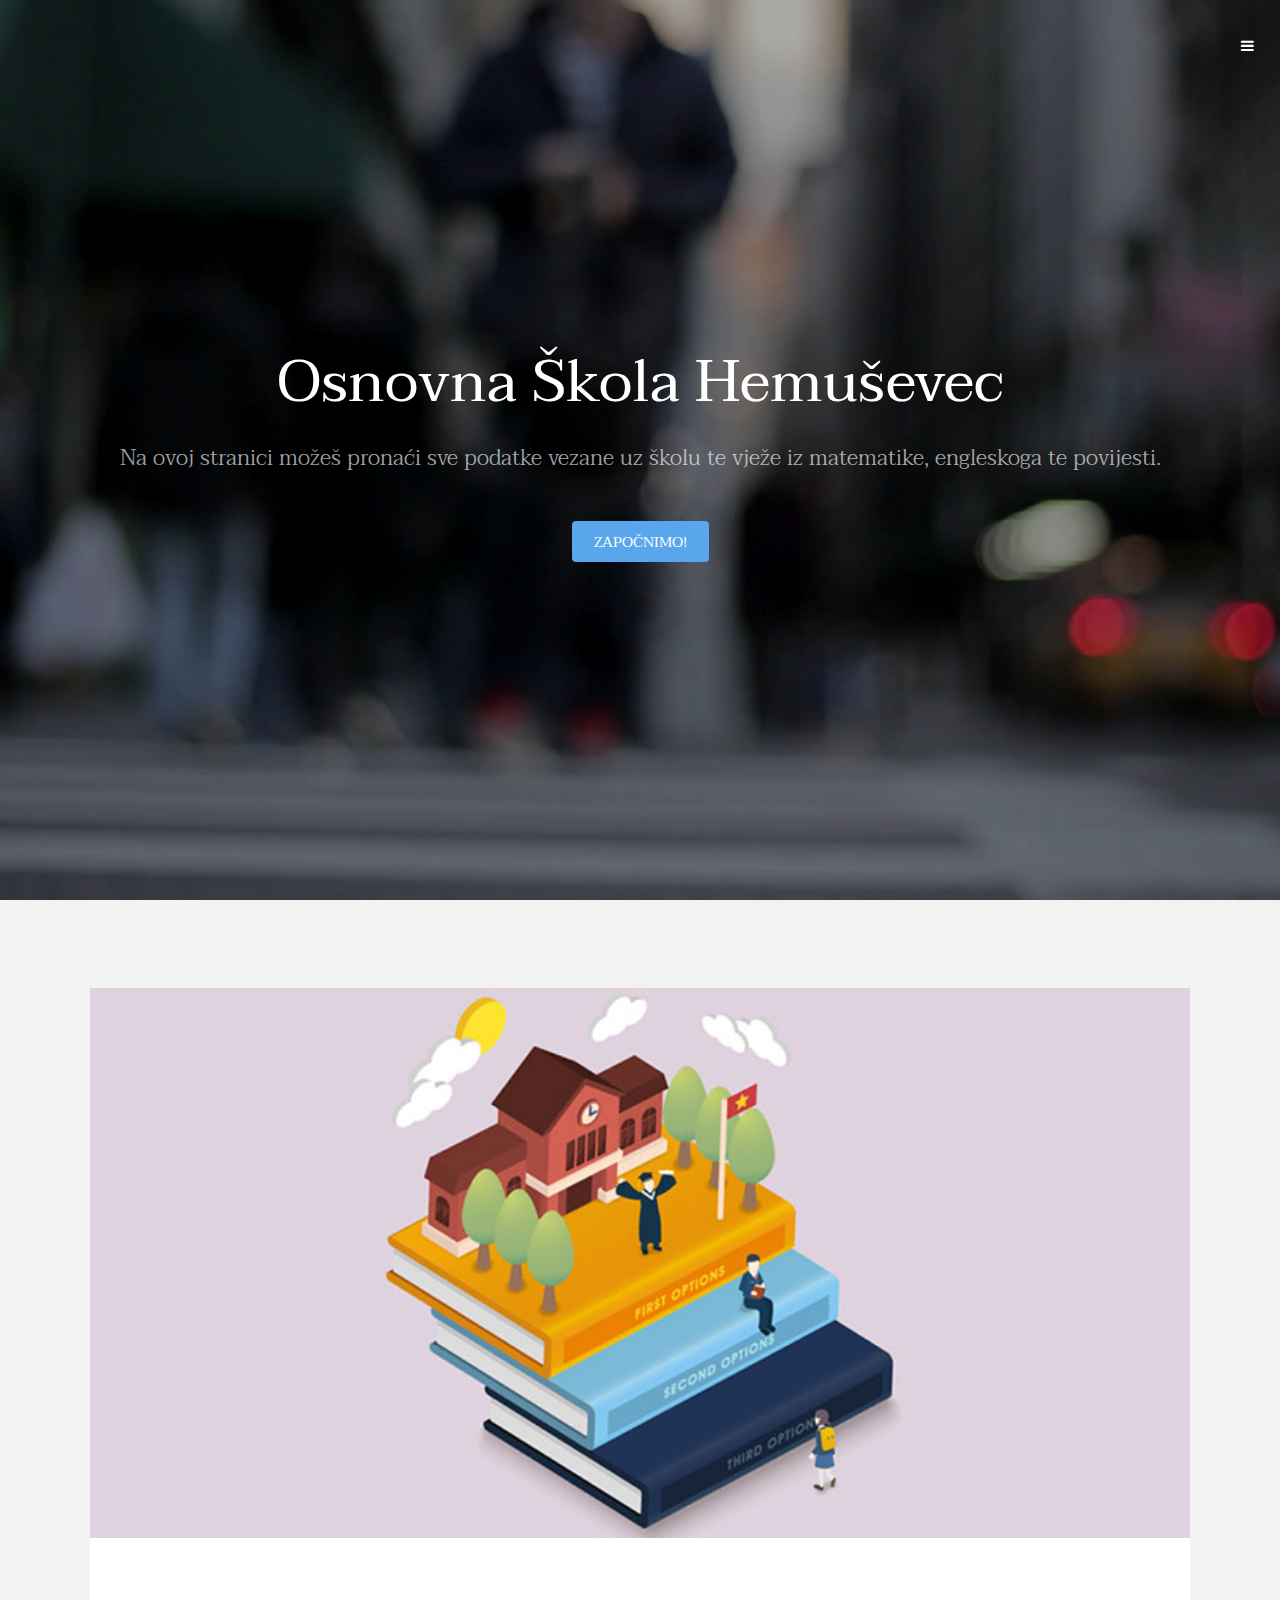
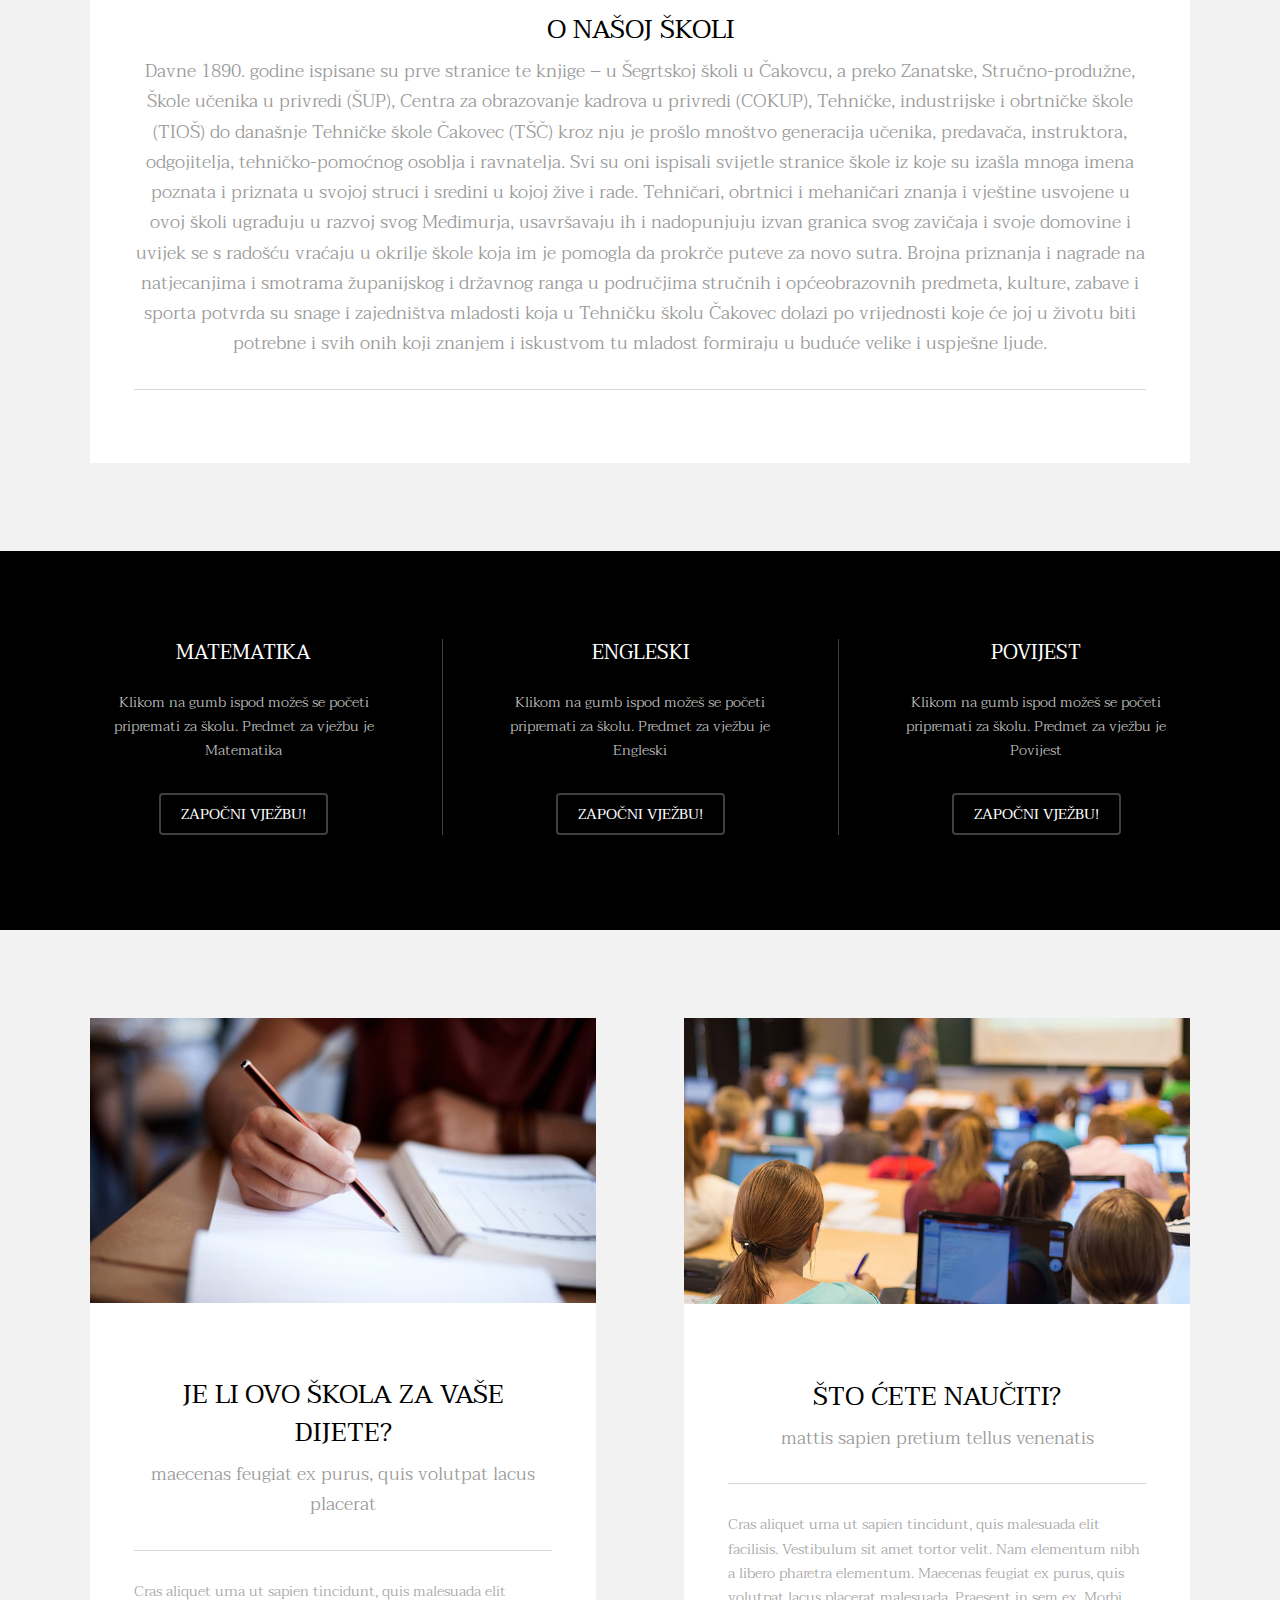
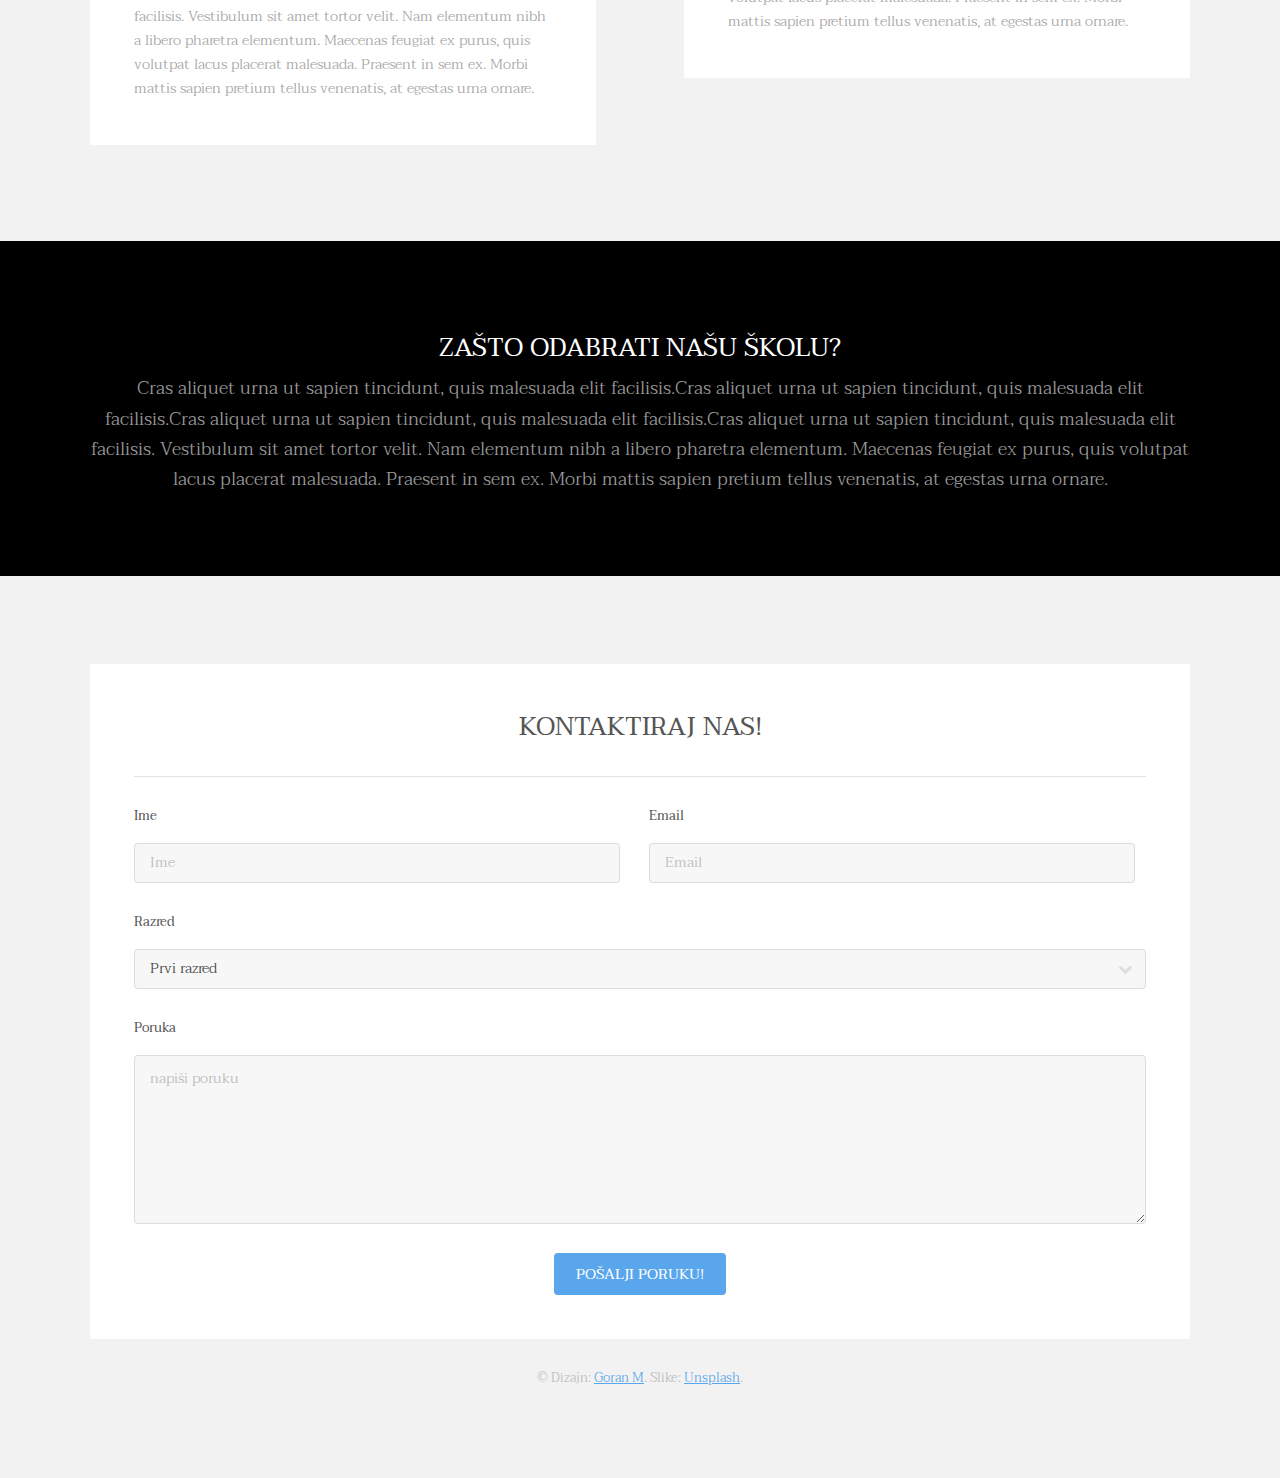
<file: za skolu/index.html>
<!DOCTYPE HTML>
<html>
	<head>
		<title>Osnovna Škola Hemuševec</title>
		<meta charset="utf-8" />
		<meta name="viewport" content="width=device-width, initial-scale=1" />
		<link rel="stylesheet" href="assets/css/main.css" />
	</head>
	<body>

		<!-- Header -->
			<header id="header" class="alt">
				<div class="logo"><a href="index.html"> <span></span></a></div>
				<a href="#menu" class="toggle"><span>Menu</span></a>
			</header>

		<!-- Nav -->
			<nav id="menu">
				<ul class="links">
					<li><a href="index.html">Početna</a></li>
					<li><a href="matematika.html">Matematika</a></li>
					<li><a href="engleski.html">Engleski</a></li>
					<li><a href="povijest.html">Povijest</a></li>
				</ul>
			</nav>


			<section id="banner" data-video="images/banner">
				<div class="inner">
					<h1>Osnovna Škola Hemuševec</h1>
					<p>Na ovoj stranici možeš pronaći sve podatke vezane uz školu te vježe iz matematike, engleskoga te povijesti.<br /></p>
					<a href="#one" class="button special scrolly">Započnimo!</a>
				</div>
			</section>

		<!-- One -->
			<section id="one" class="wrapper style2">
				<div class="inner">
					<div>
						<div class="box">
							<div class="image fit">
								<img src="images/school.jpg" alt="" />
							</div>
							<div class="content">
								<header class="align-center">
									<h2>O našoj školi</h2>
									<p>Davne 1890. godine ispisane su prve stranice te knjige – u Šegrtskoj školi u Čakovcu, a  preko Zanatske, Stručno-produžne, Škole učenika u privredi (ŠUP), Centra za obrazovanje kadrova u privredi (COKUP), Tehničke, industrijske i obrtničke škole (TIOŠ) do današnje Tehničke škole Čakovec (TŠČ) kroz nju je prošlo mnoštvo generacija učenika, predavača, instruktora, odgojitelja, tehničko-pomoćnog osoblja i ravnatelja. Svi su oni ispisali svijetle stranice škole  iz koje su izašla mnoga imena poznata i priznata u svojoj struci i sredini u kojoj žive i rade. Tehničari, obrtnici i mehaničari znanja i vještine usvojene u ovoj školi ugrađuju u razvoj svog Međimurja, usavršavaju ih i nadopunjuju izvan granica svog zavičaja i svoje domovine i uvijek se s radošću vraćaju u okrilje škole koja im je pomogla da prokrče puteve za novo sutra.

Brojna priznanja i nagrade na natjecanjima i smotrama županijskog i državnog ranga u područjima stručnih i općeobrazovnih predmeta, kulture, zabave i sporta  potvrda su snage i zajedništva mladosti koja u Tehničku školu Čakovec dolazi po vrijednosti koje će joj u životu biti potrebne i svih onih koji znanjem i iskustvom tu mladost formiraju u buduće velike i uspješne ljude.</p>
								</header>
								<hr />
								 </p></div>
						</div>
					</div>
				</div>
			</section>

		<!-- Two -->
			<section id="two" class="wrapper style3">
				<div class="inner">
					<div id="flexgrid">
						<div>
							<header>
								<h3>Matematika</h3>
							</header>
							<p>Klikom na gumb ispod možeš se početi pripremati za školu. Predmet za vježbu je Matematika</p>
							<ul class="actions">
								<li><a href="matematika.html" class="button alt">Započni vježbu!</a></li>
							</ul>
						</div>
						
			
						<div>
							<header>
								<h3>Engleski</h3>
							</header>
							<p>Klikom na gumb ispod možeš se početi pripremati za školu. Predmet za vježbu je Engleski </p>
							<ul class="actions">
								<li><a href="engleski.html" class="button alt">Započni vježbu!</a></li>
							</ul>
						</div>
						<div>
							<header>
								<h3>Povijest</h3>
							</header>
							<p>Klikom na gumb ispod možeš se početi pripremati za školu. Predmet za vježbu je Povijest</p>
							<ul class="actions">
								<li><a href="povijest.html" class="button alt">Započni vježbu!</a></li>
							</ul>
						</div>
					</div>
				</div>
			</section>

		<!-- Three -->
			<section id="three" class="wrapper style2">
				<div class="inner">
					<div class="grid-style">

						<div>
							<div class="box">
								<div class="image fit">
									<img src="images/edu1.jpg" alt="" />
								</div>
								<div class="content">
									<header class="align-center">
										<h2>Je li ovo škola za vaše dijete?</h2>
										<p>maecenas feugiat ex purus, quis volutpat lacus placerat</p>
									</header>
									<hr />
									<p> Cras aliquet urna ut sapien tincidunt, quis malesuada elit facilisis. Vestibulum sit amet tortor velit. Nam elementum nibh a libero pharetra elementum. Maecenas feugiat ex purus, quis volutpat lacus placerat malesuada. Praesent in sem ex. Morbi mattis sapien pretium tellus venenatis, at egestas urna ornare.</p>
								</div>
							</div>
						</div>

						<div>
							<div class="box">
								<div class="image fit">
									<img src="images/eduuu.png" alt="" />
								</div>
								<div class="content">
									<header class="align-center">
										<h2>Što ćete naučiti?</h2>
										<p>mattis sapien pretium tellus venenatis</p>
									</header>
									<hr />
									<p> Cras aliquet urna ut sapien tincidunt, quis malesuada elit facilisis. Vestibulum sit amet tortor velit. Nam elementum nibh a libero pharetra elementum. Maecenas feugiat ex purus, quis volutpat lacus placerat malesuada. Praesent in sem ex. Morbi mattis sapien pretium tellus venenatis, at egestas urna ornare.</p>
								</div>
							</div>
						</div>

					</div>
				</div>
			</section>

		<!-- Four -->
			<section id="four" class="wrapper style3">
				<div class="inner">

					<header class="align-center">
						<h2>Zašto odabrati našu školu?</h2>
						<p>Cras aliquet urna ut sapien tincidunt, quis malesuada elit facilisis.Cras aliquet urna ut sapien tincidunt, quis malesuada elit facilisis.Cras aliquet urna ut sapien tincidunt, quis malesuada elit facilisis.Cras aliquet urna ut sapien tincidunt, quis malesuada elit facilisis. Vestibulum sit amet tortor velit. Nam elementum nibh a libero pharetra elementum. Maecenas feugiat ex purus, quis volutpat lacus placerat malesuada. Praesent in sem ex. Morbi mattis sapien pretium tellus venenatis, at egestas urna ornare.</p>
					</header>

				</div>
			</section>

		<!-- Footer -->
			<footer id="footer" class="wrapper">
				<div class="inner">
					<section>
						<div class="box">
							<div class="content">
								<h2 class="align-center">Kontaktiraj nas!</h2>
								<hr />
								<form action="#" method="post">
									<div class="field half first">
										<label for="name">Ime</label>
										<input name="name" id="name" type="text" placeholder="Ime">
									</div>
									<div class="field half">
										<label for="email">Email</label>
										<input name="email" id="email" type="email" placeholder="Email">
									</div>
									<div class="field">
										<label for="dept">Razred</label>
										<div class="select-wrapper">
											<select name="dept" id="dept">
												<option value="1">Prvi razred</option>
												<option value="1">Drugi razred</option>
												<option value="1">Treći razred</option>
												<option value="1">Četvrti razred</option>
											</select>
										</div>
									</div>
									<div class="field">
										<label for="message">Poruka</label>
										<textarea name="message" id="message" rows="6" placeholder="napiši poruku"></textarea>
									</div>
									<ul class="actions align-center">
										<li><input value="Pošalji poruku!" class="button special" type="submit"></li>
									</ul>
								</form>
							</div>
						</div>
					</section>
					<div class="copyright">
						&copy; Dizajn: <a href="https://google.com">Goran M</a>. Slike: <a href="https://unsplash.com/">Unsplash</a></a>.
					</div>
				</div>
			</footer>

		<!-- Scripts -->
			<script src="assets/js/jquery.min.js"></script>
			<script src="assets/js/jquery.scrolly.min.js"></script>
			<script src="assets/js/jquery.scrollex.min.js"></script>
			<script src="assets/js/skel.min.js"></script>
			<script src="assets/js/util.js"></script>
			<script src="assets/js/main.js"></script>

	</body>
</html>
</file>
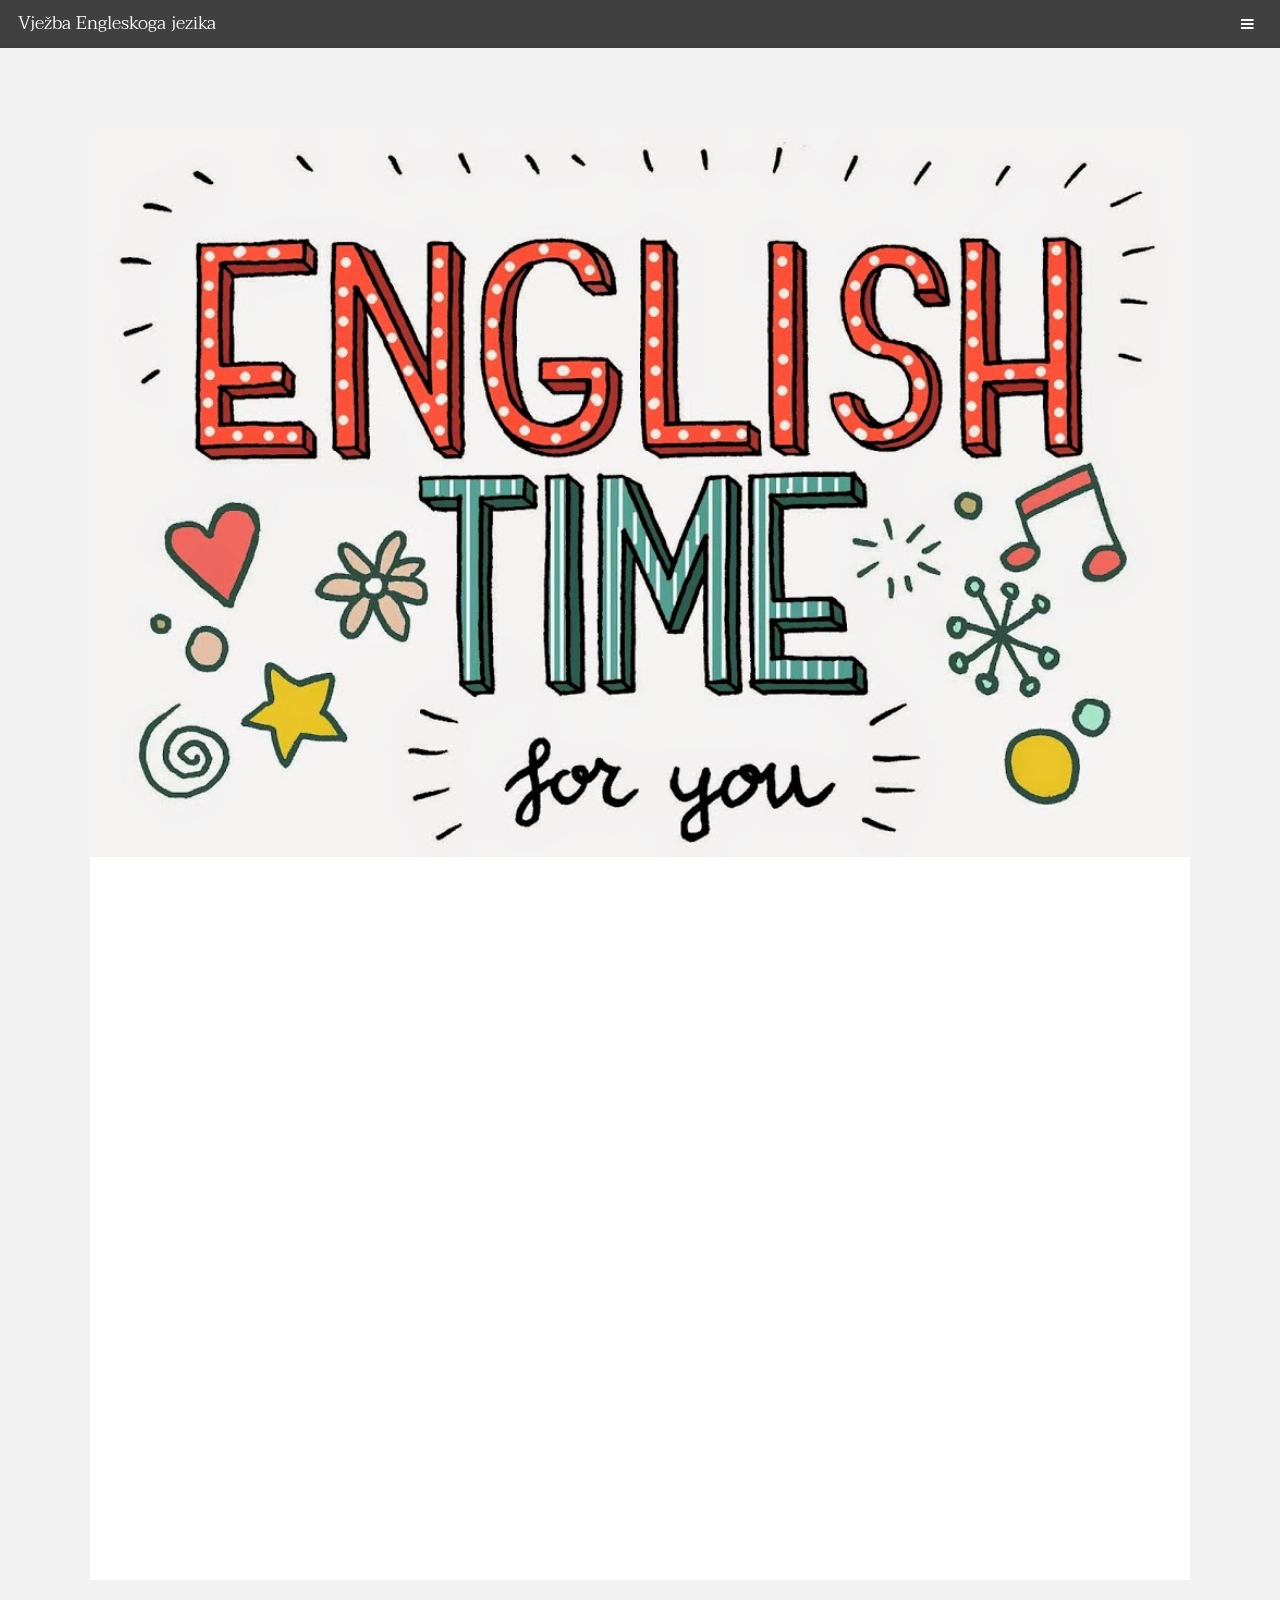
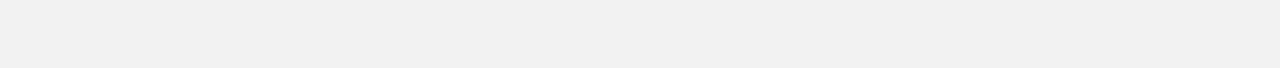
<file: za skolu/engleski.html>
<!DOCTYPE HTML>
<!--
	Transitive by TEMPLATED
	templated.co @templatedco
	Released for free under the Creative Commons Attribution 3.0 license (templated.co/license)
-->
<html>
	<head>
		<title>Vježba matematke</title>
		<meta charset="utf-8" />
		<meta name="viewport" content="width=device-width, initial-scale=1" />
		<link rel="stylesheet" href="assets/css/main.css" />
	</head>
	<body class="subpage">

		<!-- Header -->
			<header id="header">
				<div class="logo"><a href="index.html">Vježba Engleskoga jezika <span></span></a></div>
				<a href="#menu" class="toggle"><span>Izbornik</span></a>
			</header>

		<!-- Nav -->
			<nav id="menu">
				<ul class="links">
					<li><a href="index.html">Home</a></li>
					<li><a href="generic.html">Generic</a></li>
					<li><a href="elements.html">Elements</a></li>
				</ul>
			</nav>

		<!-- One -->
			<section id="one" class="wrapper style2">
				<div class="inner">
					<div class="box">
						<div class="image fit">
							<img src="images/eng.jpg" alt="" />
						</div>
						<div class="content">
			<!-- One --><!-- One --><!-- One --><!-- IGRICA --><!-- One --><!-- One --><!-- One --><!-- One -->
			
			<iframe scrolling="no" src="http://www.math-play.com/1st-grade-vocabulary-game/first-grade-vocabulary-game.html" style="border: 0px none; margin-left: -3px; height: 610px; margin-top: -13px; width: 100%;">
			<!-- One --><!-- One --><!-- One --><!-- IGRICA --><!-- One --><!-- One --><!-- One --><!-- One -->
						</div>
					</div>
				</div>
			</section>
			
			


		<!-- Four -->
			<section id="four" class="wrapper style3">
				<div class="inner">

					<header class="align-center">
						<h2>Morbi interdum mollis sapien</h2>
						<p>Cras aliquet urna ut sapien tincidunt, quis malesuada elit facilisis. Vestibulum sit amet tortor velit. Nam elementum nibh a libero pharetra elementum. Maecenas feugiat ex purus, quis volutpat lacus placerat malesuada. Praesent in sem ex. Morbi mattis sapien pretium tellus venenatis, at egestas urna ornare.</p>
					</header>

				</div>
			</section>

		<!-- Footer -->
			<footer id="footer" class="wrapper">
				<div class="inner">
					<section>
						<div class="box">
							<div class="content">
							
										</div>
									</div>
									
								
								</form>
							</div>
						</div>
					</section>
					<div class="copyright">
						&copy; Untitled Design: <a href="https://templated.co/">TEMPLATED</a>. Images <a href="https://unsplash.com/">Unsplash</a> Video <a href="http://coverr.co/">Coverr</a>.
					</div>
				</div>
			</footer>

		<!-- Scripts -->
			<script src="assets/js/jquery.min.js"></script>
			<script src="assets/js/jquery.scrolly.min.js"></script>
			<script src="assets/js/jquery.scrollex.min.js"></script>
			<script src="assets/js/skel.min.js"></script>
			<script src="assets/js/util.js"></script>
			<script src="assets/js/main.js"></script>

	</body>
</html>
</file>
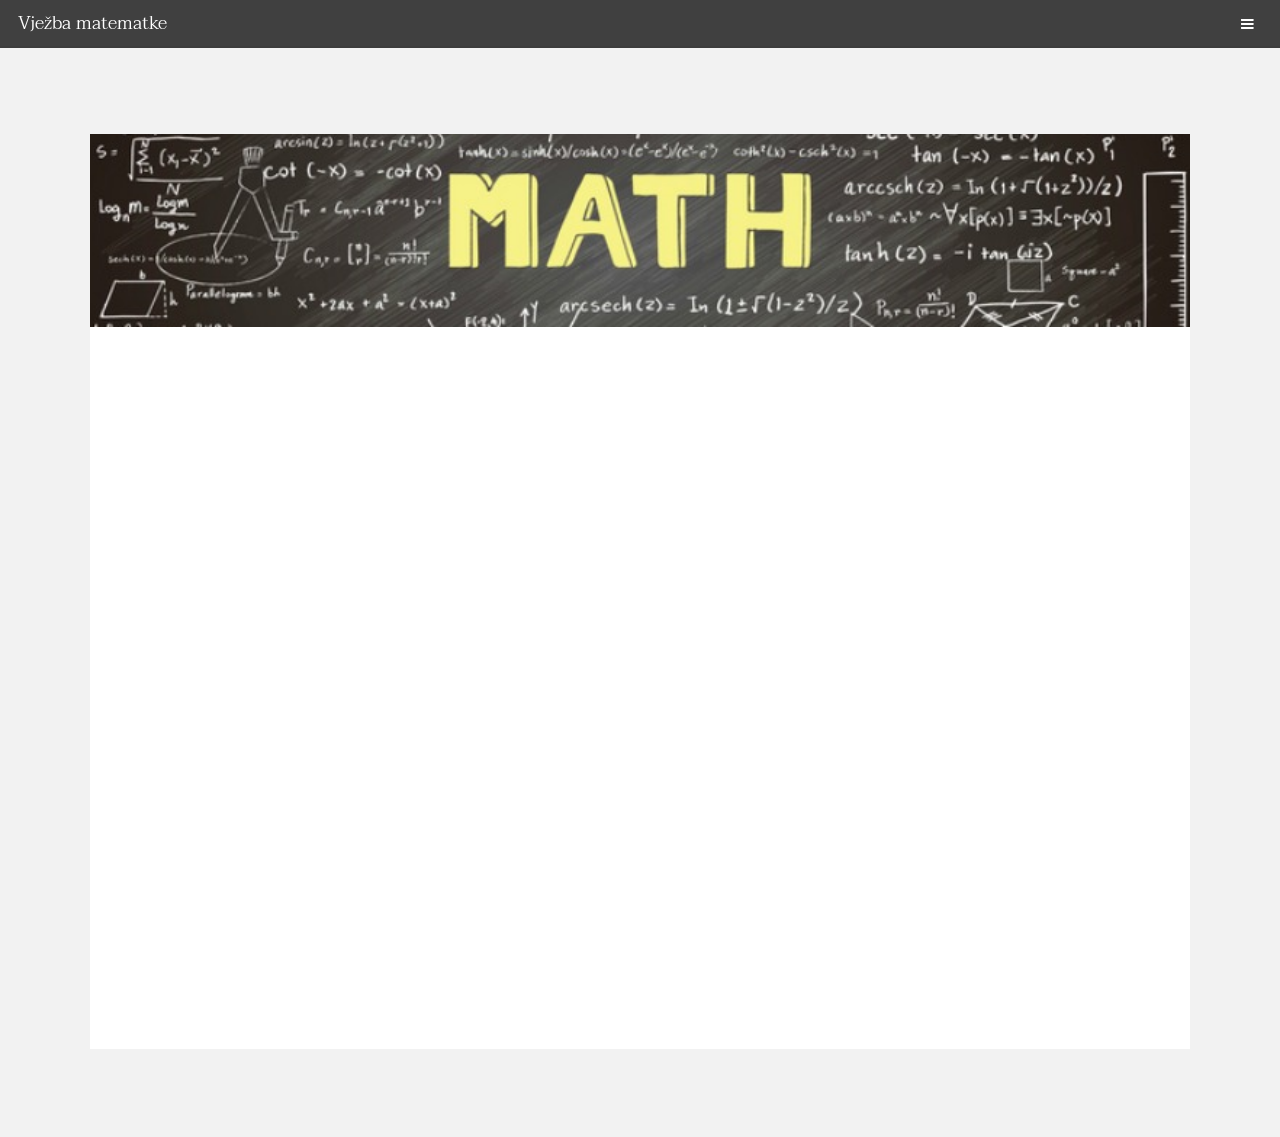
<file: za skolu/matematika.html>
<!DOCTYPE HTML>
<!--
	Transitive by TEMPLATED
	templated.co @templatedco
	Released for free under the Creative Commons Attribution 3.0 license (templated.co/license)
-->
<html>
	<head>
		<title>Vježba matematke</title>
		<meta charset="utf-8" />
		<meta name="viewport" content="width=device-width, initial-scale=1" />
		<link rel="stylesheet" href="assets/css/main.css" />
	</head>
	<body class="subpage">

		<!-- Header -->
			<header id="header">
				<div class="logo"><a href="index.html">Vježba matematke <span></span></a></div>
				<a href="#menu" class="toggle"><span>Izbornik</span></a>
			</header>

		<!-- Nav -->
			<nav id="menu">
				<ul class="links">
						<li><a href="index.html">Početna</a></li>
					<li><a href="matematika.html">Matematika</a></li>
					<li><a href="engleski.html">Engleski</a></li>
					<li><a href="povijest.html">Povijest</a></li>
				</ul>
			</nav>

		<!-- One -->
			<section id="one" class="wrapper style2">
				<div class="inner">
					<div class="box">
						<div class="image fit">
							<img src="images/mat.png" alt="" />
						</div>
						<div class="content">
			<!-- One --><!-- One --><!-- One --><!-- IGRICA --><!-- One --><!-- One --><!-- One --><!-- One -->
			
			<iframe scrolling="no" src="http://www.math-play.com/baseball-math-addition-game/baseball-math-addition.html" style="border: 0px none; margin-left: -3px; height: 610px; margin-top: -13px; width: 100%;">
			<!-- One --><!-- One --><!-- One --><!-- IGRICA --><!-- One --><!-- One --><!-- One --><!-- One -->
						</div>
					</div>
				</div>
			</section>
			
			


		<!-- Four -->
			<section id="four" class="wrapper style3">
				<div class="inner">

					<header class="align-center">
						<h2>Morbi interdum mollis sapien</h2>
						<p>Cras aliquet urna ut sapien tincidunt, quis malesuada elit facilisis. Vestibulum sit amet tortor velit. Nam elementum nibh a libero pharetra elementum. Maecenas feugiat ex purus, quis volutpat lacus placerat malesuada. Praesent in sem ex. Morbi mattis sapien pretium tellus venenatis, at egestas urna ornare.</p>
					</header>

				</div>
			</section>

		<!-- Footer -->
			<footer id="footer" class="wrapper">
				<div class="inner">
					<section>
						<div class="box">
							<div class="content">
							
										</div>
									</div>
									
								
								</form>
							</div>
						</div>
					</section>
					<div class="copyright">
						&copy; Untitled Design: <a href="https://templated.co/">TEMPLATED</a>. Images <a href="https://unsplash.com/">Unsplash</a> Video <a href="http://coverr.co/">Coverr</a>.
					</div>
				</div>
			</footer>

		<!-- Scripts -->
			<script src="assets/js/jquery.min.js"></script>
			<script src="assets/js/jquery.scrolly.min.js"></script>
			<script src="assets/js/jquery.scrollex.min.js"></script>
			<script src="assets/js/skel.min.js"></script>
			<script src="assets/js/util.js"></script>
			<script src="assets/js/main.js"></script>

	</body>
</html>
</file>
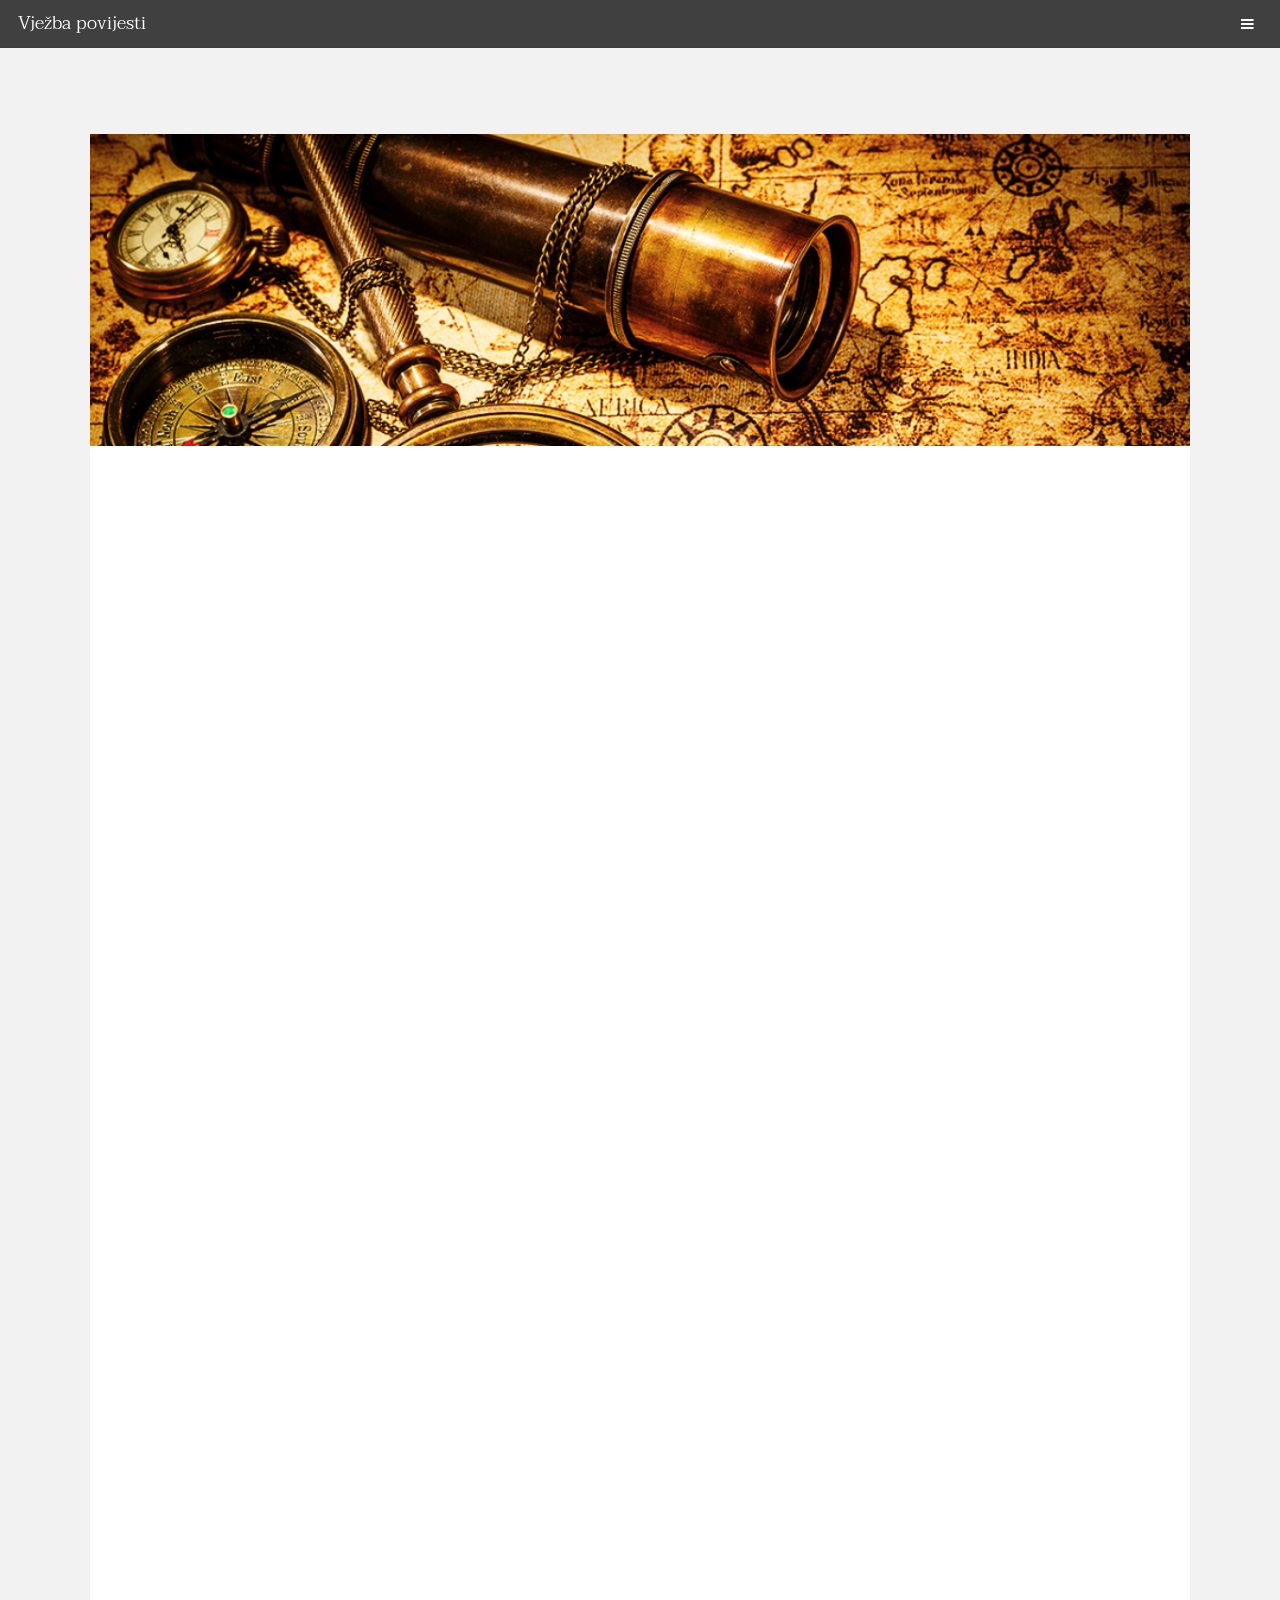
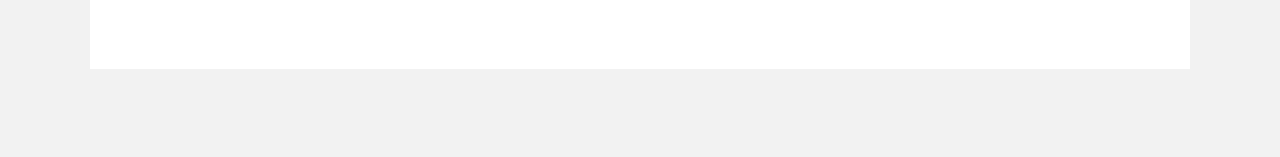
<file: za skolu/povijest.html>
<!DOCTYPE HTML>
<!--
	Transitive by TEMPLATED
	templated.co @templatedco
	Released for free under the Creative Commons Attribution 3.0 license (templated.co/license)
-->
<html>
	<head>
		<title>Vježba povijesti</title>
		<meta charset="utf-8" />
		<meta name="viewport" content="width=device-width, initial-scale=1" />
		<link rel="stylesheet" href="assets/css/main.css" />
	</head>
	<body class="subpage">

		<!-- Header -->
			<header id="header">
				<div class="logo"><a href="index.html">Vježba povijesti <span></span></a></div>
				<a href="#menu" class="toggle"><span>Izbornik</span></a>
			</header>

		<!-- Nav -->
			<nav id="menu">
				<ul class="links">
						<li><a href="index.html">Početna</a></li>
					<li><a href="matematika.html">Matematika</a></li>
					<li><a href="engleski.html">Engleski</a></li>
					<li><a href="povijest.html">Povijest</a></li>
				</ul>
			</nav>

		<!-- One -->
			<section id="one" class="wrapper style2">
				<div class="inner">
					<div class="box">
						<div class="image fit">
							<img src="images/pov.png" alt="" />
						</div>
						<div class="content">
			<!-- One --><!-- One --><!-- One --><!-- IGRICA --><!-- One --><!-- One --><!-- One --><!-- One -->
			
			<iframe scrolling="no" src="https://www.proprofs.com/quiz-school/quizshow.php?title=basic-world-history-quiz&q=1" style="border: 0px none; margin-left: -3px; height: 1110px; margin-top: -13px; width: 100%;">
			<!-- One --><!-- One --><!-- One --><!-- IGRICA --><!-- One --><!-- One --><!-- One --><!-- One -->
						</div>
					</div>
				</div>
			</section>
			
			


		<!-- Four -->
			<section id="four" class="wrapper style3">
				<div class="inner">

					<header class="align-center">
						<h2>Morbi interdum mollis sapien</h2>
						<p>Cras aliquet urna ut sapien tincidunt, quis malesuada elit facilisis. Vestibulum sit amet tortor velit. Nam elementum nibh a libero pharetra elementum. Maecenas feugiat ex purus, quis volutpat lacus placerat malesuada. Praesent in sem ex. Morbi mattis sapien pretium tellus venenatis, at egestas urna ornare.</p>
					</header>

				</div>
			</section>

		<!-- Footer -->
			<footer id="footer" class="wrapper">
				<div class="inner">
					<section>
						<div class="box">
							<div class="content">
							
										</div>
									</div>
									
								
								</form>
							</div>
						</div>
					</section>
					<div class="copyright">
						&copy; Untitled Design: <a href="https://templated.co/">TEMPLATED</a>. Images <a href="https://unsplash.com/">Unsplash</a> Video <a href="http://coverr.co/">Coverr</a>.
					</div>
				</div>
			</footer>

		<!-- Scripts -->
			<script src="assets/js/jquery.min.js"></script>
			<script src="assets/js/jquery.scrolly.min.js"></script>
			<script src="assets/js/jquery.scrollex.min.js"></script>
			<script src="assets/js/skel.min.js"></script>
			<script src="assets/js/util.js"></script>
			<script src="assets/js/main.js"></script>

	</body>
</html>
</file>
<file: za skolu/assets/css/main.css>
﻿@charset "UTF-8";
@import url(font-awesome.min.css);
@import url("https://fonts.googleapis.com/css?family=Taviraj:300,400,700,300i,400i,700i");

/*
	Transitive by TEMPLATED
	templated.co @templatedco
	Released for free under the Creative Commons Attribution 3.0 license (templated.co/license)
*/

/* Reset */

	html, body, div, span, applet, object, iframe, h1, h2, h3, h4, h5, h6, p, blockquote, pre, a, abbr, acronym, address, big, cite, code, del, dfn, em, img, ins, kbd, q, s, samp, small, strike, strong, sub, sup, tt, var, b, u, i, center, dl, dt, dd, ol, ul, li, fieldset, form, label, legend, table, caption, tbody, tfoot, thead, tr, th, td, article, aside, canvas, details, embed, figure, figcaption, footer, header, hgroup, menu, nav, output, ruby, section, summary, time, mark, audio, video {
		margin: 0;
		padding: 0;
		border: 0;
		font-size: 100%;
		font: inherit;
		vertical-align: baseline;
	}

	article, aside, details, figcaption, figure, footer, header, hgroup, menu, nav, section {
		display: block;
	}

	body {
		line-height: 1;
	}

	ol, ul {
		list-style: none;
	}

	blockquote, q {
		quotes: none;
	}

	blockquote:before, blockquote:after, q:before, q:after {
		content: '';
		content: none;
	}

	table {
		border-collapse: collapse;
		border-spacing: 0;
	}

	body {
		-webkit-text-size-adjust: none;
	}

/* Box Model */

	*, *:before, *:after {
		-moz-box-sizing: border-box;
		-webkit-box-sizing: border-box;
		box-sizing: border-box;
	}

/* Containers */

	.container {
		margin-left: auto;
		margin-right: auto;
	}

	.container.\31 25\25 {
		width: 100%;
		max-width: 100rem;
		min-width: 80rem;
	}

	.container.\37 5\25 {
		width: 60rem;
	}

	.container.\35 0\25 {
		width: 40rem;
	}

	.container.\32 5\25 {
		width: 20rem;
	}

	.container {
		width: 80rem;
	}

	@media screen and (max-width: 1680px) {

		.container.\31 25\25 {
			width: 100%;
			max-width: 100rem;
			min-width: 80rem;
		}

		.container.\37 5\25 {
			width: 60rem;
		}

		.container.\35 0\25 {
			width: 40rem;
		}

		.container.\32 5\25 {
			width: 20rem;
		}

		.container {
			width: 80rem;
		}

	}

	@media screen and (max-width: 1280px) {

		.container.\31 25\25 {
			width: 100%;
			max-width: 81.25rem;
			min-width: 65rem;
		}

		.container.\37 5\25 {
			width: 48.75rem;
		}

		.container.\35 0\25 {
			width: 32.5rem;
		}

		.container.\32 5\25 {
			width: 16.25rem;
		}

		.container {
			width: 65rem;
		}

	}

	@media screen and (max-width: 980px) {

		.container.\31 25\25 {
			width: 100%;
			max-width: 112.5%;
			min-width: 90%;
		}

		.container.\37 5\25 {
			width: 67.5%;
		}

		.container.\35 0\25 {
			width: 45%;
		}

		.container.\32 5\25 {
			width: 22.5%;
		}

		.container {
			width: 90%;
		}

	}

	@media screen and (max-width: 736px) {

		.container.\31 25\25 {
			width: 100%;
			max-width: 112.5%;
			min-width: 90%;
		}

		.container.\37 5\25 {
			width: 67.5%;
		}

		.container.\35 0\25 {
			width: 45%;
		}

		.container.\32 5\25 {
			width: 22.5%;
		}

		.container {
			width: 90% !important;
		}

	}

	@media screen and (max-width: 480px) {

		.container.\31 25\25 {
			width: 100%;
			max-width: 112.5%;
			min-width: 90%;
		}

		.container.\37 5\25 {
			width: 67.5%;
		}

		.container.\35 0\25 {
			width: 45%;
		}

		.container.\32 5\25 {
			width: 22.5%;
		}

		.container {
			width: 90% !important;
		}

	}

/* Grid */

	.row {
		border-bottom: solid 1px transparent;
		-moz-box-sizing: border-box;
		-webkit-box-sizing: border-box;
		box-sizing: border-box;
	}

	.row > * {
		float: left;
		-moz-box-sizing: border-box;
		-webkit-box-sizing: border-box;
		box-sizing: border-box;
	}

	.row:after, .row:before {
		content: '';
		display: block;
		clear: both;
		height: 0;
	}

	.row.uniform > * > :first-child {
		margin-top: 0;
	}

	.row.uniform > * > :last-child {
		margin-bottom: 0;
	}

	.row.\30 \25 > * {
		padding: 0 0 0 0rem;
	}

	.row.\30 \25 {
		margin: 0 0 -1px 0rem;
	}

	.row.uniform.\30 \25 > * {
		padding: 0rem 0 0 0rem;
	}

	.row.uniform.\30 \25 {
		margin: 0rem 0 -1px 0rem;
	}

	.row > * {
		padding: 0 0 0 2rem;
	}

	.row {
		margin: 0 0 -1px -2rem;
	}

	.row.uniform > * {
		padding: 2rem 0 0 2rem;
	}

	.row.uniform {
		margin: -2rem 0 -1px -2rem;
	}

	.row.\32 00\25 > * {
		padding: 0 0 0 4rem;
	}

	.row.\32 00\25 {
		margin: 0 0 -1px -4rem;
	}

	.row.uniform.\32 00\25 > * {
		padding: 4rem 0 0 4rem;
	}

	.row.uniform.\32 00\25 {
		margin: -4rem 0 -1px -4rem;
	}

	.row.\31 50\25 > * {
		padding: 0 0 0 3rem;
	}

	.row.\31 50\25 {
		margin: 0 0 -1px -3rem;
	}

	.row.uniform.\31 50\25 > * {
		padding: 3rem 0 0 3rem;
	}

	.row.uniform.\31 50\25 {
		margin: -3rem 0 -1px -3rem;
	}

	.row.\35 0\25 > * {
		padding: 0 0 0 1rem;
	}

	.row.\35 0\25 {
		margin: 0 0 -1px -1rem;
	}

	.row.uniform.\35 0\25 > * {
		padding: 1rem 0 0 1rem;
	}

	.row.uniform.\35 0\25 {
		margin: -1rem 0 -1px -1rem;
	}

	.row.\32 5\25 > * {
		padding: 0 0 0 0.5rem;
	}

	.row.\32 5\25 {
		margin: 0 0 -1px -0.5rem;
	}

	.row.uniform.\32 5\25 > * {
		padding: 0.5rem 0 0 0.5rem;
	}

	.row.uniform.\32 5\25 {
		margin: -0.5rem 0 -1px -0.5rem;
	}

	.\31 2u, .\31 2u\24 {
		width: 100%;
		clear: none;
		margin-left: 0;
	}

	.\31 1u, .\31 1u\24 {
		width: 91.6666666667%;
		clear: none;
		margin-left: 0;
	}

	.\31 0u, .\31 0u\24 {
		width: 83.3333333333%;
		clear: none;
		margin-left: 0;
	}

	.\39 u, .\39 u\24 {
		width: 75%;
		clear: none;
		margin-left: 0;
	}

	.\38 u, .\38 u\24 {
		width: 66.6666666667%;
		clear: none;
		margin-left: 0;
	}

	.\37 u, .\37 u\24 {
		width: 58.3333333333%;
		clear: none;
		margin-left: 0;
	}

	.\36 u, .\36 u\24 {
		width: 50%;
		clear: none;
		margin-left: 0;
	}

	.\35 u, .\35 u\24 {
		width: 41.6666666667%;
		clear: none;
		margin-left: 0;
	}

	.\34 u, .\34 u\24 {
		width: 33.3333333333%;
		clear: none;
		margin-left: 0;
	}

	.\33 u, .\33 u\24 {
		width: 25%;
		clear: none;
		margin-left: 0;
	}

	.\32 u, .\32 u\24 {
		width: 16.6666666667%;
		clear: none;
		margin-left: 0;
	}

	.\31 u, .\31 u\24 {
		width: 8.3333333333%;
		clear: none;
		margin-left: 0;
	}

	.\31 2u\24 + *,
	.\31 1u\24 + *,
	.\31 0u\24 + *,
	.\39 u\24 + *,
	.\38 u\24 + *,
	.\37 u\24 + *,
	.\36 u\24 + *,
	.\35 u\24 + *,
	.\34 u\24 + *,
	.\33 u\24 + *,
	.\32 u\24 + *,
	.\31 u\24 + * {
		clear: left;
	}

	.\-11u {
		margin-left: 91.66667%;
	}

	.\-10u {
		margin-left: 83.33333%;
	}

	.\-9u {
		margin-left: 75%;
	}

	.\-8u {
		margin-left: 66.66667%;
	}

	.\-7u {
		margin-left: 58.33333%;
	}

	.\-6u {
		margin-left: 50%;
	}

	.\-5u {
		margin-left: 41.66667%;
	}

	.\-4u {
		margin-left: 33.33333%;
	}

	.\-3u {
		margin-left: 25%;
	}

	.\-2u {
		margin-left: 16.66667%;
	}

	.\-1u {
		margin-left: 8.33333%;
	}

	@media screen and (max-width: 1680px) {

		.row > * {
			padding: 0 0 0 2rem;
		}

		.row {
			margin: 0 0 -1px -2rem;
		}

		.row.uniform > * {
			padding: 2rem 0 0 2rem;
		}

		.row.uniform {
			margin: -2rem 0 -1px -2rem;
		}

		.row.\32 00\25 > * {
			padding: 0 0 0 4rem;
		}

		.row.\32 00\25 {
			margin: 0 0 -1px -4rem;
		}

		.row.uniform.\32 00\25 > * {
			padding: 4rem 0 0 4rem;
		}

		.row.uniform.\32 00\25 {
			margin: -4rem 0 -1px -4rem;
		}

		.row.\31 50\25 > * {
			padding: 0 0 0 3rem;
		}

		.row.\31 50\25 {
			margin: 0 0 -1px -3rem;
		}

		.row.uniform.\31 50\25 > * {
			padding: 3rem 0 0 3rem;
		}

		.row.uniform.\31 50\25 {
			margin: -3rem 0 -1px -3rem;
		}

		.row.\35 0\25 > * {
			padding: 0 0 0 1rem;
		}

		.row.\35 0\25 {
			margin: 0 0 -1px -1rem;
		}

		.row.uniform.\35 0\25 > * {
			padding: 1rem 0 0 1rem;
		}

		.row.uniform.\35 0\25 {
			margin: -1rem 0 -1px -1rem;
		}

		.row.\32 5\25 > * {
			padding: 0 0 0 0.5rem;
		}

		.row.\32 5\25 {
			margin: 0 0 -1px -0.5rem;
		}

		.row.uniform.\32 5\25 > * {
			padding: 0.5rem 0 0 0.5rem;
		}

		.row.uniform.\32 5\25 {
			margin: -0.5rem 0 -1px -0.5rem;
		}

		.\31 2u\28xlarge\29, .\31 2u\24\28xlarge\29 {
			width: 100%;
			clear: none;
			margin-left: 0;
		}

		.\31 1u\28xlarge\29, .\31 1u\24\28xlarge\29 {
			width: 91.6666666667%;
			clear: none;
			margin-left: 0;
		}

		.\31 0u\28xlarge\29, .\31 0u\24\28xlarge\29 {
			width: 83.3333333333%;
			clear: none;
			margin-left: 0;
		}

		.\39 u\28xlarge\29, .\39 u\24\28xlarge\29 {
			width: 75%;
			clear: none;
			margin-left: 0;
		}

		.\38 u\28xlarge\29, .\38 u\24\28xlarge\29 {
			width: 66.6666666667%;
			clear: none;
			margin-left: 0;
		}

		.\37 u\28xlarge\29, .\37 u\24\28xlarge\29 {
			width: 58.3333333333%;
			clear: none;
			margin-left: 0;
		}

		.\36 u\28xlarge\29, .\36 u\24\28xlarge\29 {
			width: 50%;
			clear: none;
			margin-left: 0;
		}

		.\35 u\28xlarge\29, .\35 u\24\28xlarge\29 {
			width: 41.6666666667%;
			clear: none;
			margin-left: 0;
		}

		.\34 u\28xlarge\29, .\34 u\24\28xlarge\29 {
			width: 33.3333333333%;
			clear: none;
			margin-left: 0;
		}

		.\33 u\28xlarge\29, .\33 u\24\28xlarge\29 {
			width: 25%;
			clear: none;
			margin-left: 0;
		}

		.\32 u\28xlarge\29, .\32 u\24\28xlarge\29 {
			width: 16.6666666667%;
			clear: none;
			margin-left: 0;
		}

		.\31 u\28xlarge\29, .\31 u\24\28xlarge\29 {
			width: 8.3333333333%;
			clear: none;
			margin-left: 0;
		}

		.\31 2u\24\28xlarge\29 + *,
		.\31 1u\24\28xlarge\29 + *,
		.\31 0u\24\28xlarge\29 + *,
		.\39 u\24\28xlarge\29 + *,
		.\38 u\24\28xlarge\29 + *,
		.\37 u\24\28xlarge\29 + *,
		.\36 u\24\28xlarge\29 + *,
		.\35 u\24\28xlarge\29 + *,
		.\34 u\24\28xlarge\29 + *,
		.\33 u\24\28xlarge\29 + *,
		.\32 u\24\28xlarge\29 + *,
		.\31 u\24\28xlarge\29 + * {
			clear: left;
		}

		.\-11u\28xlarge\29 {
			margin-left: 91.66667%;
		}

		.\-10u\28xlarge\29 {
			margin-left: 83.33333%;
		}

		.\-9u\28xlarge\29 {
			margin-left: 75%;
		}

		.\-8u\28xlarge\29 {
			margin-left: 66.66667%;
		}

		.\-7u\28xlarge\29 {
			margin-left: 58.33333%;
		}

		.\-6u\28xlarge\29 {
			margin-left: 50%;
		}

		.\-5u\28xlarge\29 {
			margin-left: 41.66667%;
		}

		.\-4u\28xlarge\29 {
			margin-left: 33.33333%;
		}

		.\-3u\28xlarge\29 {
			margin-left: 25%;
		}

		.\-2u\28xlarge\29 {
			margin-left: 16.66667%;
		}

		.\-1u\28xlarge\29 {
			margin-left: 8.33333%;
		}

	}

	@media screen and (max-width: 1280px) {

		.row > * {
			padding: 0 0 0 1.5rem;
		}

		.row {
			margin: 0 0 -1px -1.5rem;
		}

		.row.uniform > * {
			padding: 1.5rem 0 0 1.5rem;
		}

		.row.uniform {
			margin: -1.5rem 0 -1px -1.5rem;
		}

		.row.\32 00\25 > * {
			padding: 0 0 0 3rem;
		}

		.row.\32 00\25 {
			margin: 0 0 -1px -3rem;
		}

		.row.uniform.\32 00\25 > * {
			padding: 3rem 0 0 3rem;
		}

		.row.uniform.\32 00\25 {
			margin: -3rem 0 -1px -3rem;
		}

		.row.\31 50\25 > * {
			padding: 0 0 0 2.25rem;
		}

		.row.\31 50\25 {
			margin: 0 0 -1px -2.25rem;
		}

		.row.uniform.\31 50\25 > * {
			padding: 2.25rem 0 0 2.25rem;
		}

		.row.uniform.\31 50\25 {
			margin: -2.25rem 0 -1px -2.25rem;
		}

		.row.\35 0\25 > * {
			padding: 0 0 0 0.75rem;
		}

		.row.\35 0\25 {
			margin: 0 0 -1px -0.75rem;
		}

		.row.uniform.\35 0\25 > * {
			padding: 0.75rem 0 0 0.75rem;
		}

		.row.uniform.\35 0\25 {
			margin: -0.75rem 0 -1px -0.75rem;
		}

		.row.\32 5\25 > * {
			padding: 0 0 0 0.375rem;
		}

		.row.\32 5\25 {
			margin: 0 0 -1px -0.375rem;
		}

		.row.uniform.\32 5\25 > * {
			padding: 0.375rem 0 0 0.375rem;
		}

		.row.uniform.\32 5\25 {
			margin: -0.375rem 0 -1px -0.375rem;
		}

		.\31 2u\28large\29, .\31 2u\24\28large\29 {
			width: 100%;
			clear: none;
			margin-left: 0;
		}

		.\31 1u\28large\29, .\31 1u\24\28large\29 {
			width: 91.6666666667%;
			clear: none;
			margin-left: 0;
		}

		.\31 0u\28large\29, .\31 0u\24\28large\29 {
			width: 83.3333333333%;
			clear: none;
			margin-left: 0;
		}

		.\39 u\28large\29, .\39 u\24\28large\29 {
			width: 75%;
			clear: none;
			margin-left: 0;
		}

		.\38 u\28large\29, .\38 u\24\28large\29 {
			width: 66.6666666667%;
			clear: none;
			margin-left: 0;
		}

		.\37 u\28large\29, .\37 u\24\28large\29 {
			width: 58.3333333333%;
			clear: none;
			margin-left: 0;
		}

		.\36 u\28large\29, .\36 u\24\28large\29 {
			width: 50%;
			clear: none;
			margin-left: 0;
		}

		.\35 u\28large\29, .\35 u\24\28large\29 {
			width: 41.6666666667%;
			clear: none;
			margin-left: 0;
		}

		.\34 u\28large\29, .\34 u\24\28large\29 {
			width: 33.3333333333%;
			clear: none;
			margin-left: 0;
		}

		.\33 u\28large\29, .\33 u\24\28large\29 {
			width: 25%;
			clear: none;
			margin-left: 0;
		}

		.\32 u\28large\29, .\32 u\24\28large\29 {
			width: 16.6666666667%;
			clear: none;
			margin-left: 0;
		}

		.\31 u\28large\29, .\31 u\24\28large\29 {
			width: 8.3333333333%;
			clear: none;
			margin-left: 0;
		}

		.\31 2u\24\28large\29 + *,
		.\31 1u\24\28large\29 + *,
		.\31 0u\24\28large\29 + *,
		.\39 u\24\28large\29 + *,
		.\38 u\24\28large\29 + *,
		.\37 u\24\28large\29 + *,
		.\36 u\24\28large\29 + *,
		.\35 u\24\28large\29 + *,
		.\34 u\24\28large\29 + *,
		.\33 u\24\28large\29 + *,
		.\32 u\24\28large\29 + *,
		.\31 u\24\28large\29 + * {
			clear: left;
		}

		.\-11u\28large\29 {
			margin-left: 91.66667%;
		}

		.\-10u\28large\29 {
			margin-left: 83.33333%;
		}

		.\-9u\28large\29 {
			margin-left: 75%;
		}

		.\-8u\28large\29 {
			margin-left: 66.66667%;
		}

		.\-7u\28large\29 {
			margin-left: 58.33333%;
		}

		.\-6u\28large\29 {
			margin-left: 50%;
		}

		.\-5u\28large\29 {
			margin-left: 41.66667%;
		}

		.\-4u\28large\29 {
			margin-left: 33.33333%;
		}

		.\-3u\28large\29 {
			margin-left: 25%;
		}

		.\-2u\28large\29 {
			margin-left: 16.66667%;
		}

		.\-1u\28large\29 {
			margin-left: 8.33333%;
		}

	}

	@media screen and (max-width: 980px) {

		.row > * {
			padding: 0 0 0 1.5rem;
		}

		.row {
			margin: 0 0 -1px -1.5rem;
		}

		.row.uniform > * {
			padding: 1.5rem 0 0 1.5rem;
		}

		.row.uniform {
			margin: -1.5rem 0 -1px -1.5rem;
		}

		.row.\32 00\25 > * {
			padding: 0 0 0 3rem;
		}

		.row.\32 00\25 {
			margin: 0 0 -1px -3rem;
		}

		.row.uniform.\32 00\25 > * {
			padding: 3rem 0 0 3rem;
		}

		.row.uniform.\32 00\25 {
			margin: -3rem 0 -1px -3rem;
		}

		.row.\31 50\25 > * {
			padding: 0 0 0 2.25rem;
		}

		.row.\31 50\25 {
			margin: 0 0 -1px -2.25rem;
		}

		.row.uniform.\31 50\25 > * {
			padding: 2.25rem 0 0 2.25rem;
		}

		.row.uniform.\31 50\25 {
			margin: -2.25rem 0 -1px -2.25rem;
		}

		.row.\35 0\25 > * {
			padding: 0 0 0 0.75rem;
		}

		.row.\35 0\25 {
			margin: 0 0 -1px -0.75rem;
		}

		.row.uniform.\35 0\25 > * {
			padding: 0.75rem 0 0 0.75rem;
		}

		.row.uniform.\35 0\25 {
			margin: -0.75rem 0 -1px -0.75rem;
		}

		.row.\32 5\25 > * {
			padding: 0 0 0 0.375rem;
		}

		.row.\32 5\25 {
			margin: 0 0 -1px -0.375rem;
		}

		.row.uniform.\32 5\25 > * {
			padding: 0.375rem 0 0 0.375rem;
		}

		.row.uniform.\32 5\25 {
			margin: -0.375rem 0 -1px -0.375rem;
		}

		.\31 2u\28medium\29, .\31 2u\24\28medium\29 {
			width: 100%;
			clear: none;
			margin-left: 0;
		}

		.\31 1u\28medium\29, .\31 1u\24\28medium\29 {
			width: 91.6666666667%;
			clear: none;
			margin-left: 0;
		}

		.\31 0u\28medium\29, .\31 0u\24\28medium\29 {
			width: 83.3333333333%;
			clear: none;
			margin-left: 0;
		}

		.\39 u\28medium\29, .\39 u\24\28medium\29 {
			width: 75%;
			clear: none;
			margin-left: 0;
		}

		.\38 u\28medium\29, .\38 u\24\28medium\29 {
			width: 66.6666666667%;
			clear: none;
			margin-left: 0;
		}

		.\37 u\28medium\29, .\37 u\24\28medium\29 {
			width: 58.3333333333%;
			clear: none;
			margin-left: 0;
		}

		.\36 u\28medium\29, .\36 u\24\28medium\29 {
			width: 50%;
			clear: none;
			margin-left: 0;
		}

		.\35 u\28medium\29, .\35 u\24\28medium\29 {
			width: 41.6666666667%;
			clear: none;
			margin-left: 0;
		}

		.\34 u\28medium\29, .\34 u\24\28medium\29 {
			width: 33.3333333333%;
			clear: none;
			margin-left: 0;
		}

		.\33 u\28medium\29, .\33 u\24\28medium\29 {
			width: 25%;
			clear: none;
			margin-left: 0;
		}

		.\32 u\28medium\29, .\32 u\24\28medium\29 {
			width: 16.6666666667%;
			clear: none;
			margin-left: 0;
		}

		.\31 u\28medium\29, .\31 u\24\28medium\29 {
			width: 8.3333333333%;
			clear: none;
			margin-left: 0;
		}

		.\31 2u\24\28medium\29 + *,
		.\31 1u\24\28medium\29 + *,
		.\31 0u\24\28medium\29 + *,
		.\39 u\24\28medium\29 + *,
		.\38 u\24\28medium\29 + *,
		.\37 u\24\28medium\29 + *,
		.\36 u\24\28medium\29 + *,
		.\35 u\24\28medium\29 + *,
		.\34 u\24\28medium\29 + *,
		.\33 u\24\28medium\29 + *,
		.\32 u\24\28medium\29 + *,
		.\31 u\24\28medium\29 + * {
			clear: left;
		}

		.\-11u\28medium\29 {
			margin-left: 91.66667%;
		}

		.\-10u\28medium\29 {
			margin-left: 83.33333%;
		}

		.\-9u\28medium\29 {
			margin-left: 75%;
		}

		.\-8u\28medium\29 {
			margin-left: 66.66667%;
		}

		.\-7u\28medium\29 {
			margin-left: 58.33333%;
		}

		.\-6u\28medium\29 {
			margin-left: 50%;
		}

		.\-5u\28medium\29 {
			margin-left: 41.66667%;
		}

		.\-4u\28medium\29 {
			margin-left: 33.33333%;
		}

		.\-3u\28medium\29 {
			margin-left: 25%;
		}

		.\-2u\28medium\29 {
			margin-left: 16.66667%;
		}

		.\-1u\28medium\29 {
			margin-left: 8.33333%;
		}

	}

	@media screen and (max-width: 736px) {

		.row > * {
			padding: 0 0 0 1.25rem;
		}

		.row {
			margin: 0 0 -1px -1.25rem;
		}

		.row.uniform > * {
			padding: 1.25rem 0 0 1.25rem;
		}

		.row.uniform {
			margin: -1.25rem 0 -1px -1.25rem;
		}

		.row.\32 00\25 > * {
			padding: 0 0 0 2.5rem;
		}

		.row.\32 00\25 {
			margin: 0 0 -1px -2.5rem;
		}

		.row.uniform.\32 00\25 > * {
			padding: 2.5rem 0 0 2.5rem;
		}

		.row.uniform.\32 00\25 {
			margin: -2.5rem 0 -1px -2.5rem;
		}

		.row.\31 50\25 > * {
			padding: 0 0 0 1.875rem;
		}

		.row.\31 50\25 {
			margin: 0 0 -1px -1.875rem;
		}

		.row.uniform.\31 50\25 > * {
			padding: 1.875rem 0 0 1.875rem;
		}

		.row.uniform.\31 50\25 {
			margin: -1.875rem 0 -1px -1.875rem;
		}

		.row.\35 0\25 > * {
			padding: 0 0 0 0.625rem;
		}

		.row.\35 0\25 {
			margin: 0 0 -1px -0.625rem;
		}

		.row.uniform.\35 0\25 > * {
			padding: 0.625rem 0 0 0.625rem;
		}

		.row.uniform.\35 0\25 {
			margin: -0.625rem 0 -1px -0.625rem;
		}

		.row.\32 5\25 > * {
			padding: 0 0 0 0.3125rem;
		}

		.row.\32 5\25 {
			margin: 0 0 -1px -0.3125rem;
		}

		.row.uniform.\32 5\25 > * {
			padding: 0.3125rem 0 0 0.3125rem;
		}

		.row.uniform.\32 5\25 {
			margin: -0.3125rem 0 -1px -0.3125rem;
		}

		.\31 2u\28small\29, .\31 2u\24\28small\29 {
			width: 100%;
			clear: none;
			margin-left: 0;
		}

		.\31 1u\28small\29, .\31 1u\24\28small\29 {
			width: 91.6666666667%;
			clear: none;
			margin-left: 0;
		}

		.\31 0u\28small\29, .\31 0u\24\28small\29 {
			width: 83.3333333333%;
			clear: none;
			margin-left: 0;
		}

		.\39 u\28small\29, .\39 u\24\28small\29 {
			width: 75%;
			clear: none;
			margin-left: 0;
		}

		.\38 u\28small\29, .\38 u\24\28small\29 {
			width: 66.6666666667%;
			clear: none;
			margin-left: 0;
		}

		.\37 u\28small\29, .\37 u\24\28small\29 {
			width: 58.3333333333%;
			clear: none;
			margin-left: 0;
		}

		.\36 u\28small\29, .\36 u\24\28small\29 {
			width: 50%;
			clear: none;
			margin-left: 0;
		}

		.\35 u\28small\29, .\35 u\24\28small\29 {
			width: 41.6666666667%;
			clear: none;
			margin-left: 0;
		}

		.\34 u\28small\29, .\34 u\24\28small\29 {
			width: 33.3333333333%;
			clear: none;
			margin-left: 0;
		}

		.\33 u\28small\29, .\33 u\24\28small\29 {
			width: 25%;
			clear: none;
			margin-left: 0;
		}

		.\32 u\28small\29, .\32 u\24\28small\29 {
			width: 16.6666666667%;
			clear: none;
			margin-left: 0;
		}

		.\31 u\28small\29, .\31 u\24\28small\29 {
			width: 8.3333333333%;
			clear: none;
			margin-left: 0;
		}

		.\31 2u\24\28small\29 + *,
		.\31 1u\24\28small\29 + *,
		.\31 0u\24\28small\29 + *,
		.\39 u\24\28small\29 + *,
		.\38 u\24\28small\29 + *,
		.\37 u\24\28small\29 + *,
		.\36 u\24\28small\29 + *,
		.\35 u\24\28small\29 + *,
		.\34 u\24\28small\29 + *,
		.\33 u\24\28small\29 + *,
		.\32 u\24\28small\29 + *,
		.\31 u\24\28small\29 + * {
			clear: left;
		}

		.\-11u\28small\29 {
			margin-left: 91.66667%;
		}

		.\-10u\28small\29 {
			margin-left: 83.33333%;
		}

		.\-9u\28small\29 {
			margin-left: 75%;
		}

		.\-8u\28small\29 {
			margin-left: 66.66667%;
		}

		.\-7u\28small\29 {
			margin-left: 58.33333%;
		}

		.\-6u\28small\29 {
			margin-left: 50%;
		}

		.\-5u\28small\29 {
			margin-left: 41.66667%;
		}

		.\-4u\28small\29 {
			margin-left: 33.33333%;
		}

		.\-3u\28small\29 {
			margin-left: 25%;
		}

		.\-2u\28small\29 {
			margin-left: 16.66667%;
		}

		.\-1u\28small\29 {
			margin-left: 8.33333%;
		}

	}

	@media screen and (max-width: 480px) {

		.row > * {
			padding: 0 0 0 1.25rem;
		}

		.row {
			margin: 0 0 -1px -1.25rem;
		}

		.row.uniform > * {
			padding: 1.25rem 0 0 1.25rem;
		}

		.row.uniform {
			margin: -1.25rem 0 -1px -1.25rem;
		}

		.row.\32 00\25 > * {
			padding: 0 0 0 2.5rem;
		}

		.row.\32 00\25 {
			margin: 0 0 -1px -2.5rem;
		}

		.row.uniform.\32 00\25 > * {
			padding: 2.5rem 0 0 2.5rem;
		}

		.row.uniform.\32 00\25 {
			margin: -2.5rem 0 -1px -2.5rem;
		}

		.row.\31 50\25 > * {
			padding: 0 0 0 1.875rem;
		}

		.row.\31 50\25 {
			margin: 0 0 -1px -1.875rem;
		}

		.row.uniform.\31 50\25 > * {
			padding: 1.875rem 0 0 1.875rem;
		}

		.row.uniform.\31 50\25 {
			margin: -1.875rem 0 -1px -1.875rem;
		}

		.row.\35 0\25 > * {
			padding: 0 0 0 0.625rem;
		}

		.row.\35 0\25 {
			margin: 0 0 -1px -0.625rem;
		}

		.row.uniform.\35 0\25 > * {
			padding: 0.625rem 0 0 0.625rem;
		}

		.row.uniform.\35 0\25 {
			margin: -0.625rem 0 -1px -0.625rem;
		}

		.row.\32 5\25 > * {
			padding: 0 0 0 0.3125rem;
		}

		.row.\32 5\25 {
			margin: 0 0 -1px -0.3125rem;
		}

		.row.uniform.\32 5\25 > * {
			padding: 0.3125rem 0 0 0.3125rem;
		}

		.row.uniform.\32 5\25 {
			margin: -0.3125rem 0 -1px -0.3125rem;
		}

		.\31 2u\28xsmall\29, .\31 2u\24\28xsmall\29 {
			width: 100%;
			clear: none;
			margin-left: 0;
		}

		.\31 1u\28xsmall\29, .\31 1u\24\28xsmall\29 {
			width: 91.6666666667%;
			clear: none;
			margin-left: 0;
		}

		.\31 0u\28xsmall\29, .\31 0u\24\28xsmall\29 {
			width: 83.3333333333%;
			clear: none;
			margin-left: 0;
		}

		.\39 u\28xsmall\29, .\39 u\24\28xsmall\29 {
			width: 75%;
			clear: none;
			margin-left: 0;
		}

		.\38 u\28xsmall\29, .\38 u\24\28xsmall\29 {
			width: 66.6666666667%;
			clear: none;
			margin-left: 0;
		}

		.\37 u\28xsmall\29, .\37 u\24\28xsmall\29 {
			width: 58.3333333333%;
			clear: none;
			margin-left: 0;
		}

		.\36 u\28xsmall\29, .\36 u\24\28xsmall\29 {
			width: 50%;
			clear: none;
			margin-left: 0;
		}

		.\35 u\28xsmall\29, .\35 u\24\28xsmall\29 {
			width: 41.6666666667%;
			clear: none;
			margin-left: 0;
		}

		.\34 u\28xsmall\29, .\34 u\24\28xsmall\29 {
			width: 33.3333333333%;
			clear: none;
			margin-left: 0;
		}

		.\33 u\28xsmall\29, .\33 u\24\28xsmall\29 {
			width: 25%;
			clear: none;
			margin-left: 0;
		}

		.\32 u\28xsmall\29, .\32 u\24\28xsmall\29 {
			width: 16.6666666667%;
			clear: none;
			margin-left: 0;
		}

		.\31 u\28xsmall\29, .\31 u\24\28xsmall\29 {
			width: 8.3333333333%;
			clear: none;
			margin-left: 0;
		}

		.\31 2u\24\28xsmall\29 + *,
		.\31 1u\24\28xsmall\29 + *,
		.\31 0u\24\28xsmall\29 + *,
		.\39 u\24\28xsmall\29 + *,
		.\38 u\24\28xsmall\29 + *,
		.\37 u\24\28xsmall\29 + *,
		.\36 u\24\28xsmall\29 + *,
		.\35 u\24\28xsmall\29 + *,
		.\34 u\24\28xsmall\29 + *,
		.\33 u\24\28xsmall\29 + *,
		.\32 u\24\28xsmall\29 + *,
		.\31 u\24\28xsmall\29 + * {
			clear: left;
		}

		.\-11u\28xsmall\29 {
			margin-left: 91.66667%;
		}

		.\-10u\28xsmall\29 {
			margin-left: 83.33333%;
		}

		.\-9u\28xsmall\29 {
			margin-left: 75%;
		}

		.\-8u\28xsmall\29 {
			margin-left: 66.66667%;
		}

		.\-7u\28xsmall\29 {
			margin-left: 58.33333%;
		}

		.\-6u\28xsmall\29 {
			margin-left: 50%;
		}

		.\-5u\28xsmall\29 {
			margin-left: 41.66667%;
		}

		.\-4u\28xsmall\29 {
			margin-left: 33.33333%;
		}

		.\-3u\28xsmall\29 {
			margin-left: 25%;
		}

		.\-2u\28xsmall\29 {
			margin-left: 16.66667%;
		}

		.\-1u\28xsmall\29 {
			margin-left: 8.33333%;
		}

	}

/* Basic */

	@-ms-viewport {
		width: device-width;
	}

	body {
		-ms-overflow-style: scrollbar;
	}

	@media screen and (max-width: 480px) {

		html, body {
			min-width: 320px;
		}

	}

	body {
		background: #fff;
	}

		body.is-loading *, body.is-loading *:before, body.is-loading *:after {
			-moz-animation: none !important;
			-webkit-animation: none !important;
			-ms-animation: none !important;
			animation: none !important;
			-moz-transition: none !important;
			-webkit-transition: none !important;
			-ms-transition: none !important;
			transition: none !important;
		}

/* Type */

	html {
		font-size: 13pt;
	}

		@media screen and (max-width: 1680px) {

			html {
				font-size: 11pt;
			}

		}

		@media screen and (max-width: 1280px) {

			html {
				font-size: 11pt;
			}

		}

		@media screen and (max-width: 980px) {

			html {
				font-size: 12pt;
			}

		}

		@media screen and (max-width: 736px) {

			html {
				font-size: 12pt;
			}

		}

		@media screen and (max-width: 480px) {

			html {
				font-size: 12pt;
			}

		}

	body {
		background-color: #fff;
		color: #444;
	}

	body, input, select, textarea {
		font-family: "Taviraj", serif;
		font-weight: 300;
		font-size: 1rem;
		line-height: 1.65;
	}

	a {
		text-decoration: underline;
	}

		a:hover {
			text-decoration: none;
		}

	strong, b {
		font-weight: 400;
	}

	em, i {
		font-style: italic;
	}

	p {
		margin: 0 0 2rem 0;
	}

	h1, h2, h3, h4, h5, h6 {
		font-weight: 400;
		line-height: 1.5;
		margin: 0 0 1.5rem 0;
	}

		h1 a, h2 a, h3 a, h4 a, h5 a, h6 a {
			color: inherit;
			text-decoration: none;
		}

	h2 {
		font-size: 1.75rem;
		text-transform: uppercase;
	}

		@media screen and (max-width: 736px) {

			h2 {
				font-size: 1.5rem;
			}

		}

	h3 {
		font-size: 1.35rem;
		text-transform: uppercase;
	}

	h4 {
		font-size: 1.1rem;
	}

	h5 {
		font-size: 0.9rem;
	}

	h6 {
		font-size: 0.7rem;
	}

	sub {
		font-size: 0.8rem;
		position: relative;
		top: 0.5rem;
	}

	sup {
		font-size: 0.8rem;
		position: relative;
		top: -0.5rem;
	}

	blockquote {
		border-left: solid 4px;
		font-style: italic;
		margin: 0 0 2rem 0;
		padding: 0.5rem 0 0.5rem 2rem;
	}

	code {
		border-radius: 4px;
		border: solid 1px;
		font-family: "Courier New", monospace;
		font-size: 0.9rem;
		margin: 0 0.25rem;
		padding: 0.25rem 0.65rem;
	}

	pre {
		-webkit-overflow-scrolling: touch;
		font-family: "Courier New", monospace;
		font-size: 0.9rem;
		margin: 0 0 2rem 0;
	}

		pre code {
			display: block;
			line-height: 1.75;
			padding: 1rem 1.5rem;
			overflow-x: auto;
		}

	hr {
		border: 0;
		border-bottom: solid 1px;
		margin: 2rem 0;
	}

		hr.major {
			margin: 3rem 0;
		}

	.align-left {
		text-align: left;
	}

	.align-center {
		text-align: center;
	}

	.align-right {
		text-align: right;
	}

	input, select, textarea {
		color: #555;
	}

	a {
		color: #5AA6ED;
	}

	strong, b {
		color: #555;
	}

	h1, h2, h3, h4, h5, h6 {
		color: #555;
	}

	blockquote {
		border-left-color: rgba(144, 144, 144, 0.25);
	}

	code {
		background: rgba(144, 144, 144, 0.075);
		border-color: rgba(144, 144, 144, 0.25);
	}

	hr {
		border-bottom-color: rgba(144, 144, 144, 0.25);
	}

/* Box */

	.box {
		margin-bottom: 2rem;
		background: #FFF;
	}

		.box .content {
			padding: 3rem;
		}

		.box > :last-child,
		.box > :last-child > :last-child,
		.box > :last-child > :last-child > :last-child {
			margin-bottom: 0;
		}

		.box.alt {
			border: 0;
			border-radius: 0;
			padding: 0;
		}

		@media screen and (max-width: 736px) {

			.box .content {
				padding: 2rem;
			}

		}

	.box {
		border-color: rgba(144, 144, 144, 0.25);
	}

/* Button */

	input[type="submit"],
	input[type="reset"],
	input[type="button"],
	button,
	.button {
		-moz-appearance: none;
		-webkit-appearance: none;
		-ms-appearance: none;
		appearance: none;
		-moz-transition: background-color 0.2s ease-in-out, color 0.2s ease-in-out;
		-webkit-transition: background-color 0.2s ease-in-out, color 0.2s ease-in-out;
		-ms-transition: background-color 0.2s ease-in-out, color 0.2s ease-in-out;
		transition: background-color 0.2s ease-in-out, color 0.2s ease-in-out;
		border-radius: 4px;
		border: 0;
		cursor: pointer;
		display: inline-block;
		font-weight: 400;
		height: 2.85rem;
		line-height: 2.95rem;
		padding: 0 1.5rem;
		text-align: center;
		text-decoration: none;
		white-space: nowrap;
		text-transform: uppercase;
	}

		input[type="submit"].icon,
		input[type="reset"].icon,
		input[type="button"].icon,
		button.icon,
		.button.icon {
			padding-left: 1.35rem;
		}

			input[type="submit"].icon:before,
			input[type="reset"].icon:before,
			input[type="button"].icon:before,
			button.icon:before,
			.button.icon:before {
				margin-right: 0.5rem;
			}

		input[type="submit"].fit,
		input[type="reset"].fit,
		input[type="button"].fit,
		button.fit,
		.button.fit {
			display: block;
			margin: 0 0 1rem 0;
			width: 100%;
		}

		input[type="submit"].small,
		input[type="reset"].small,
		input[type="button"].small,
		button.small,
		.button.small {
			font-size: 0.8rem;
		}

		input[type="submit"].big,
		input[type="reset"].big,
		input[type="button"].big,
		button.big,
		.button.big {
			font-size: 1.35rem;
		}

		input[type="submit"].disabled, input[type="submit"]:disabled,
		input[type="reset"].disabled,
		input[type="reset"]:disabled,
		input[type="button"].disabled,
		input[type="button"]:disabled,
		button.disabled,
		button:disabled,
		.button.disabled,
		.button:disabled {
			-moz-pointer-events: none;
			-webkit-pointer-events: none;
			-ms-pointer-events: none;
			pointer-events: none;
			opacity: 0.25;
		}

		@media screen and (max-width: 480px) {

			input[type="submit"],
			input[type="reset"],
			input[type="button"],
			button,
			.button {
				padding: 0;
			}

		}

	input[type="submit"],
	input[type="reset"],
	input[type="button"],
	button,
	.button {
		background-color: #f2f2f2;
		color: #000 !important;
	}

		input[type="submit"]:hover,
		input[type="reset"]:hover,
		input[type="button"]:hover,
		button:hover,
		.button:hover {
			background-color: white;
		}

		input[type="submit"]:active,
		input[type="reset"]:active,
		input[type="button"]:active,
		button:active,
		.button:active {
			background-color: #e5e5e5;
		}

		input[type="submit"].alt,
		input[type="reset"].alt,
		input[type="button"].alt,
		button.alt,
		.button.alt {
			background-color: transparent;
			box-shadow: inset 0 0 0 2px rgba(144, 144, 144, 0.25);
			color: #555 !important;
		}

			input[type="submit"].alt:hover,
			input[type="reset"].alt:hover,
			input[type="button"].alt:hover,
			button.alt:hover,
			.button.alt:hover {
				background-color: rgba(144, 144, 144, 0.075);
			}

			input[type="submit"].alt:active,
			input[type="reset"].alt:active,
			input[type="button"].alt:active,
			button.alt:active,
			.button.alt:active {
				background-color: rgba(144, 144, 144, 0.2);
			}

			input[type="submit"].alt.icon:before,
			input[type="reset"].alt.icon:before,
			input[type="button"].alt.icon:before,
			button.alt.icon:before,
			.button.alt.icon:before {
				color: #bbb;
			}

		input[type="submit"].special,
		input[type="reset"].special,
		input[type="button"].special,
		button.special,
		.button.special {
			background-color: #5AA6ED;
			color: #ffffff !important;
		}

			input[type="submit"].special:hover,
			input[type="reset"].special:hover,
			input[type="button"].special:hover,
			button.special:hover,
			.button.special:hover {
				background-color: #71b2f0;
			}

			input[type="submit"].special:active,
			input[type="reset"].special:active,
			input[type="button"].special:active,
			button.special:active,
			.button.special:active {
				background-color: #439aea;
			}

/* Form */

	form {
		margin: 0 0 2rem 0;
	}

		form .field {
			margin-bottom: 2rem;
		}

			form .field.half {
				display: inline-block;
				width: 48%;
			}

				form .field.half.first {
					margin-right: 2.5%;
				}

		@media screen and (max-width: 980px) {

			form .field.half {
				display: block;
				width: 100%;
			}

				form .field.half.first {
					margin-right: 0;
				}

		}

	label {
		display: block;
		font-size: 0.9rem;
		font-weight: 400;
		margin: 0 0 1rem 0;
	}

	input[type="text"],
	input[type="password"],
	input[type="email"],
	select,
	textarea {
		-moz-appearance: none;
		-webkit-appearance: none;
		-ms-appearance: none;
		appearance: none;
		border-radius: 4px;
		border: none;
		border: solid 1px;
		color: inherit;
		display: block;
		outline: 0;
		padding: 0 1rem;
		text-decoration: none;
		width: 100%;
	}

		input[type="text"]:invalid,
		input[type="password"]:invalid,
		input[type="email"]:invalid,
		select:invalid,
		textarea:invalid {
			box-shadow: none;
		}

	.select-wrapper {
		text-decoration: none;
		display: block;
		position: relative;
	}

		.select-wrapper:before {
			-moz-osx-font-smoothing: grayscale;
			-webkit-font-smoothing: antialiased;
			font-family: FontAwesome;
			font-style: normal;
			font-weight: normal;
			text-transform: none !important;
		}

		.select-wrapper:before {
			content: '\f078';
			display: block;
			height: 2.75rem;
			line-height: 2.75rem;
			pointer-events: none;
			position: absolute;
			right: 0;
			text-align: center;
			top: 0;
			width: 2.75rem;
		}

		.select-wrapper select::-ms-expand {
			display: none;
		}

	input[type="text"],
	input[type="password"],
	input[type="email"],
	select {
		height: 2.75rem;
	}

	textarea {
		padding: 0.75rem 1rem;
	}

	input[type="checkbox"],
	input[type="radio"] {
		-moz-appearance: none;
		-webkit-appearance: none;
		-ms-appearance: none;
		appearance: none;
		display: block;
		float: left;
		margin-right: -2rem;
		opacity: 0;
		width: 1rem;
		z-index: -1;
	}

		input[type="checkbox"] + label,
		input[type="radio"] + label {
			text-decoration: none;
			cursor: pointer;
			display: inline-block;
			font-size: 1rem;
			font-weight: 300;
			padding-left: 2.4rem;
			padding-right: 0.75rem;
			position: relative;
		}

			input[type="checkbox"] + label:before,
			input[type="radio"] + label:before {
				-moz-osx-font-smoothing: grayscale;
				-webkit-font-smoothing: antialiased;
				font-family: FontAwesome;
				font-style: normal;
				font-weight: normal;
				text-transform: none !important;
			}

			input[type="checkbox"] + label:before,
			input[type="radio"] + label:before {
				border-radius: 4px;
				border: solid 1px;
				content: '';
				display: inline-block;
				height: 1.65rem;
				left: 0;
				line-height: 1.58125rem;
				position: absolute;
				text-align: center;
				top: 0;
				width: 1.65rem;
			}

		input[type="checkbox"]:checked + label:before,
		input[type="radio"]:checked + label:before {
			content: '\f00c';
		}

	input[type="checkbox"] + label:before {
		border-radius: 4px;
	}

	input[type="radio"] + label:before {
		border-radius: 100%;
	}

	::-webkit-input-placeholder {
		opacity: 1.0;
	}

	:-moz-placeholder {
		opacity: 1.0;
	}

	::-moz-placeholder {
		opacity: 1.0;
	}

	:-ms-input-placeholder {
		opacity: 1.0;
	}

	.formerize-placeholder {
		opacity: 1.0;
	}

	label {
		color: #555;
	}

	input[type="text"],
	input[type="password"],
	input[type="email"],
	select,
	textarea {
		background: rgba(144, 144, 144, 0.075);
		border-color: rgba(144, 144, 144, 0.25);
	}

		input[type="text"]:focus,
		input[type="password"]:focus,
		input[type="email"]:focus,
		select:focus,
		textarea:focus {
			border-color: #5AA6ED;
			box-shadow: 0 0 0 1px #5AA6ED;
		}

	.select-wrapper:before {
		color: rgba(144, 144, 144, 0.25);
	}

	input[type="checkbox"] + label,
	input[type="radio"] + label {
		color: #444;
	}

		input[type="checkbox"] + label:before,
		input[type="radio"] + label:before {
			background: rgba(144, 144, 144, 0.075);
			border-color: rgba(144, 144, 144, 0.25);
		}

	input[type="checkbox"]:checked + label:before,
	input[type="radio"]:checked + label:before {
		background-color: #5AA6ED;
		border-color: #5AA6ED;
		color: #ffffff;
	}

	input[type="checkbox"]:focus + label:before,
	input[type="radio"]:focus + label:before {
		border-color: #5AA6ED;
		box-shadow: 0 0 0 1px #5AA6ED;
	}

	::-webkit-input-placeholder {
		color: #bbb !important;
	}

	:-moz-placeholder {
		color: #bbb !important;
	}

	::-moz-placeholder {
		color: #bbb !important;
	}

	:-ms-input-placeholder {
		color: #bbb !important;
	}

	.formerize-placeholder {
		color: #bbb !important;
	}

/* Icon */

	.icon {
		text-decoration: none;
		border-bottom: none;
		position: relative;
	}

		.icon:before {
			-moz-osx-font-smoothing: grayscale;
			-webkit-font-smoothing: antialiased;
			font-family: FontAwesome;
			font-style: normal;
			font-weight: normal;
			text-transform: none !important;
		}

		.icon > .label {
			display: none;
		}

/* Image */

	.image {
		border: 0;
		display: inline-block;
		position: relative;
	}

		.image img {
			display: block;
		}

		.image.left, .image.right {
			max-width: 40%;
		}

			.image.left img, .image.right img {
				width: 100%;
			}

		.image.left {
			float: left;
			margin: 0 1.5rem 1rem 0;
			top: 0.25rem;
		}

		.image.right {
			float: right;
			margin: 0 0 1rem 1.5rem;
			top: 0.25rem;
		}

		.image.fit {
			display: block;
			margin: 0 0 2rem 0;
			width: 100%;
		}

			.image.fit img {
				width: 100%;
			}

		.image.main {
			display: block;
			margin: 0 0 3rem 0;
			width: 100%;
		}

			.image.main img {
				width: 100%;
			}

/* List */

	ol {
		list-style: decimal;
		margin: 0 0 2rem 0;
		padding-left: 1.25rem;
	}

		ol li {
			padding-left: 0.25rem;
		}

	ul {
		list-style: disc;
		margin: 0 0 2rem 0;
		padding-left: 1rem;
	}

		ul li {
			padding-left: 0.5rem;
		}

		ul.alt {
			list-style: none;
			padding-left: 0;
		}

			ul.alt li {
				border-top: solid 1px;
				padding: 0.5rem 0;
			}

				ul.alt li:first-child {
					border-top: 0;
					padding-top: 0;
				}

		ul.icons {
			cursor: default;
			list-style: none;
			padding-left: 0;
		}

			ul.icons li {
				display: inline-block;
				padding: 0 1rem 0 0;
			}

				ul.icons li:last-child {
					padding-right: 0;
				}

				ul.icons li .icon:before {
					font-size: 2rem;
				}

		ul.actions {
			cursor: default;
			list-style: none;
			padding-left: 0;
		}

			ul.actions li {
				display: inline-block;
				padding: 0 1rem 0 0;
				vertical-align: middle;
			}

				ul.actions li:last-child {
					padding-right: 0;
				}

			ul.actions.small li {
				padding: 0 0.5rem 0 0;
			}

			ul.actions.vertical li {
				display: block;
				padding: 1rem 0 0 0;
			}

				ul.actions.vertical li:first-child {
					padding-top: 0;
				}

				ul.actions.vertical li > * {
					margin-bottom: 0;
				}

			ul.actions.vertical.small li {
				padding: 0.5rem 0 0 0;
			}

				ul.actions.vertical.small li:first-child {
					padding-top: 0;
				}

			ul.actions.fit {
				display: table;
				margin-left: -1rem;
				padding: 0;
				table-layout: fixed;
				width: calc(100% + 1rem);
			}

				ul.actions.fit li {
					display: table-cell;
					padding: 0 0 0 1rem;
				}

					ul.actions.fit li > * {
						margin-bottom: 0;
					}

				ul.actions.fit.small {
					margin-left: -0.5rem;
					width: calc(100% + 0.5rem);
				}

					ul.actions.fit.small li {
						padding: 0 0 0 0.5rem;
					}

			@media screen and (max-width: 480px) {

				ul.actions {
					margin: 0 0 2rem 0;
				}

					ul.actions li {
						padding: 1rem 0 0 0;
						display: block;
						text-align: center;
						width: 100%;
					}

						ul.actions li:first-child {
							padding-top: 0;
						}

						ul.actions li > * {
							width: 100%;
							margin: 0 !important;
						}

							ul.actions li > *.icon:before {
								margin-left: -2rem;
							}

					ul.actions.small li {
						padding: 0.5rem 0 0 0;
					}

						ul.actions.small li:first-child {
							padding-top: 0;
						}

			}

	dl {
		margin: 0 0 2rem 0;
	}

		dl dt {
			display: block;
			font-weight: 400;
			margin: 0 0 1rem 0;
		}

		dl dd {
			margin-left: 2rem;
		}

	ul.alt li {
		border-top-color: rgba(144, 144, 144, 0.25);
	}

/* Section/Article */

	section.special, article.special {
		text-align: center;
	}

	header p {
		position: relative;
		margin: 0 0 1.5rem 0;
	}

	header h2 + p {
		font-size: 1.25rem;
		margin-top: -1rem;
	}

	header h3 + p {
		font-size: 1.1rem;
		margin-top: -0.8rem;
	}

	header h4 + p,
	header h5 + p,
	header h6 + p {
		font-size: 0.9rem;
		margin-top: -0.6rem;
	}

	header p {
		color: #bbb;
	}

/* Table */

	.table-wrapper {
		-webkit-overflow-scrolling: touch;
		overflow-x: auto;
	}

	table {
		margin: 0 0 2rem 0;
		width: 100%;
	}

		table tbody tr {
			border: solid 1px;
			border-left: 0;
			border-right: 0;
		}

		table td {
			padding: 0.75rem 0.75rem;
		}

		table th {
			font-size: 0.9rem;
			font-weight: 400;
			padding: 0 0.75rem 0.75rem 0.75rem;
			text-align: left;
		}

		table thead {
			border-bottom: solid 2px;
		}

		table tfoot {
			border-top: solid 2px;
		}

		table.alt {
			border-collapse: separate;
		}

			table.alt tbody tr td {
				border: solid 1px;
				border-left-width: 0;
				border-top-width: 0;
			}

				table.alt tbody tr td:first-child {
					border-left-width: 1px;
				}

			table.alt tbody tr:first-child td {
				border-top-width: 1px;
			}

			table.alt thead {
				border-bottom: 0;
			}

			table.alt tfoot {
				border-top: 0;
			}

	table tbody tr {
		border-color: rgba(144, 144, 144, 0.25);
	}

		table tbody tr:nth-child(2n + 1) {
			background-color: rgba(144, 144, 144, 0.075);
		}

	table th {
		color: #555;
	}

	table thead {
		border-bottom-color: rgba(144, 144, 144, 0.25);
	}

	table tfoot {
		border-top-color: rgba(144, 144, 144, 0.25);
	}

	table.alt tbody tr td {
		border-color: rgba(144, 144, 144, 0.25);
	}

/* Wrapper */

	.wrapper {
		padding: 6rem 0 4rem 0 ;
		position: relative;
		margin: 0;
	}

		.wrapper > .inner {
			margin: 0 auto;
			width: 80rem;
		}

		.wrapper.style1 {
			background-color: #5AA6ED;
			color: #d6e9fb;
		}

			.wrapper.style1 input, .wrapper.style1 select, .wrapper.style1 textarea {
				color: #ffffff;
			}

			.wrapper.style1 a {
				color: #ffffff;
			}

			.wrapper.style1 strong, .wrapper.style1 b {
				color: #ffffff;
			}

			.wrapper.style1 h1, .wrapper.style1 h2, .wrapper.style1 h3, .wrapper.style1 h4, .wrapper.style1 h5, .wrapper.style1 h6 {
				color: #ffffff;
			}

			.wrapper.style1 blockquote {
				border-left-color: rgba(255, 255, 255, 0.25);
			}

			.wrapper.style1 code {
				background: rgba(255, 255, 255, 0.075);
				border-color: rgba(255, 255, 255, 0.25);
			}

			.wrapper.style1 hr {
				border-bottom-color: rgba(255, 255, 255, 0.25);
			}

			.wrapper.style1 .box {
				border-color: rgba(255, 255, 255, 0.25);
			}

			.wrapper.style1 input[type="submit"],
			.wrapper.style1 input[type="reset"],
			.wrapper.style1 input[type="button"],
			.wrapper.style1 button,
			.wrapper.style1 .button {
				background-color: #f2f2f2;
				color: #000 !important;
			}

				.wrapper.style1 input[type="submit"]:hover,
				.wrapper.style1 input[type="reset"]:hover,
				.wrapper.style1 input[type="button"]:hover,
				.wrapper.style1 button:hover,
				.wrapper.style1 .button:hover {
					background-color: white;
				}

				.wrapper.style1 input[type="submit"]:active,
				.wrapper.style1 input[type="reset"]:active,
				.wrapper.style1 input[type="button"]:active,
				.wrapper.style1 button:active,
				.wrapper.style1 .button:active {
					background-color: #e5e5e5;
				}

				.wrapper.style1 input[type="submit"].alt,
				.wrapper.style1 input[type="reset"].alt,
				.wrapper.style1 input[type="button"].alt,
				.wrapper.style1 button.alt,
				.wrapper.style1 .button.alt {
					background-color: transparent;
					box-shadow: inset 0 0 0 2px rgba(255, 255, 255, 0.25);
					color: #ffffff !important;
				}

					.wrapper.style1 input[type="submit"].alt:hover,
					.wrapper.style1 input[type="reset"].alt:hover,
					.wrapper.style1 input[type="button"].alt:hover,
					.wrapper.style1 button.alt:hover,
					.wrapper.style1 .button.alt:hover {
						background-color: rgba(255, 255, 255, 0.075);
					}

					.wrapper.style1 input[type="submit"].alt:active,
					.wrapper.style1 input[type="reset"].alt:active,
					.wrapper.style1 input[type="button"].alt:active,
					.wrapper.style1 button.alt:active,
					.wrapper.style1 .button.alt:active {
						background-color: rgba(255, 255, 255, 0.2);
					}

					.wrapper.style1 input[type="submit"].alt.icon:before,
					.wrapper.style1 input[type="reset"].alt.icon:before,
					.wrapper.style1 input[type="button"].alt.icon:before,
					.wrapper.style1 button.alt.icon:before,
					.wrapper.style1 .button.alt.icon:before {
						color: #bddbf8;
					}

				.wrapper.style1 input[type="submit"].special,
				.wrapper.style1 input[type="reset"].special,
				.wrapper.style1 input[type="button"].special,
				.wrapper.style1 button.special,
				.wrapper.style1 .button.special {
					background-color: #ffffff;
					color: #5AA6ED !important;
				}

			.wrapper.style1 label {
				color: #ffffff;
			}

			.wrapper.style1 input[type="text"],
			.wrapper.style1 input[type="password"],
			.wrapper.style1 input[type="email"],
			.wrapper.style1 select,
			.wrapper.style1 textarea {
				background: rgba(255, 255, 255, 0.075);
				border-color: rgba(255, 255, 255, 0.25);
			}

				.wrapper.style1 input[type="text"]:focus,
				.wrapper.style1 input[type="password"]:focus,
				.wrapper.style1 input[type="email"]:focus,
				.wrapper.style1 select:focus,
				.wrapper.style1 textarea:focus {
					border-color: #ffffff;
					box-shadow: 0 0 0 1px #ffffff;
				}

			.wrapper.style1 .select-wrapper:before {
				color: rgba(255, 255, 255, 0.25);
			}

			.wrapper.style1 input[type="checkbox"] + label,
			.wrapper.style1 input[type="radio"] + label {
				color: #d6e9fb;
			}

				.wrapper.style1 input[type="checkbox"] + label:before,
				.wrapper.style1 input[type="radio"] + label:before {
					background: rgba(255, 255, 255, 0.075);
					border-color: rgba(255, 255, 255, 0.25);
				}

			.wrapper.style1 input[type="checkbox"]:checked + label:before,
			.wrapper.style1 input[type="radio"]:checked + label:before {
				background-color: #ffffff;
				border-color: #ffffff;
				color: #5AA6ED;
			}

			.wrapper.style1 input[type="checkbox"]:focus + label:before,
			.wrapper.style1 input[type="radio"]:focus + label:before {
				border-color: #ffffff;
				box-shadow: 0 0 0 1px #ffffff;
			}

			.wrapper.style1 ::-webkit-input-placeholder {
				color: #bddbf8 !important;
			}

			.wrapper.style1 :-moz-placeholder {
				color: #bddbf8 !important;
			}

			.wrapper.style1 ::-moz-placeholder {
				color: #bddbf8 !important;
			}

			.wrapper.style1 :-ms-input-placeholder {
				color: #bddbf8 !important;
			}

			.wrapper.style1 .formerize-placeholder {
				color: #bddbf8 !important;
			}

			.wrapper.style1 ul.alt li {
				border-top-color: rgba(255, 255, 255, 0.25);
			}

			.wrapper.style1 header p {
				color: #bddbf8;
			}

			.wrapper.style1 table tbody tr {
				border-color: rgba(255, 255, 255, 0.25);
			}

				.wrapper.style1 table tbody tr:nth-child(2n + 1) {
					background-color: rgba(255, 255, 255, 0.075);
				}

			.wrapper.style1 table th {
				color: #ffffff;
			}

			.wrapper.style1 table thead {
				border-bottom-color: rgba(255, 255, 255, 0.25);
			}

			.wrapper.style1 table tfoot {
				border-top-color: rgba(255, 255, 255, 0.25);
			}

			.wrapper.style1 table.alt tbody tr td {
				border-color: rgba(255, 255, 255, 0.25);
			}

		.wrapper.style2 {
			background-color: #f2f2f2;
			color: #a6a6a6;
		}

			.wrapper.style2 input, .wrapper.style2 select, .wrapper.style2 textarea {
				color: #000;
			}

			.wrapper.style2 a {
				color: #5AA6ED;
			}

			.wrapper.style2 strong, .wrapper.style2 b {
				color: #000;
			}

			.wrapper.style2 h1, .wrapper.style2 h2, .wrapper.style2 h3, .wrapper.style2 h4, .wrapper.style2 h5, .wrapper.style2 h6 {
				color: #000;
			}

			.wrapper.style2 blockquote {
				border-left-color: rgba(0, 0, 0, 0.15);
			}

			.wrapper.style2 code {
				background: rgba(0, 0, 0, 0.075);
				border-color: rgba(0, 0, 0, 0.15);
			}

			.wrapper.style2 hr {
				border-bottom-color: rgba(0, 0, 0, 0.15);
			}

			.wrapper.style2 .box {
				border-color: rgba(0, 0, 0, 0.15);
			}

			.wrapper.style2 input[type="submit"],
			.wrapper.style2 input[type="reset"],
			.wrapper.style2 input[type="button"],
			.wrapper.style2 button,
			.wrapper.style2 .button {
				background-color: #000;
				color: #f2f2f2 !important;
			}

				.wrapper.style2 input[type="submit"].alt,
				.wrapper.style2 input[type="reset"].alt,
				.wrapper.style2 input[type="button"].alt,
				.wrapper.style2 button.alt,
				.wrapper.style2 .button.alt {
					background-color: transparent;
					box-shadow: inset 0 0 0 2px rgba(0, 0, 0, 0.15);
					color: #000 !important;
				}

					.wrapper.style2 input[type="submit"].alt:hover,
					.wrapper.style2 input[type="reset"].alt:hover,
					.wrapper.style2 input[type="button"].alt:hover,
					.wrapper.style2 button.alt:hover,
					.wrapper.style2 .button.alt:hover {
						background-color: rgba(0, 0, 0, 0.075);
					}

					.wrapper.style2 input[type="submit"].alt:active,
					.wrapper.style2 input[type="reset"].alt:active,
					.wrapper.style2 input[type="button"].alt:active,
					.wrapper.style2 button.alt:active,
					.wrapper.style2 .button.alt:active {
						background-color: rgba(0, 0, 0, 0.2);
					}

					.wrapper.style2 input[type="submit"].alt.icon:before,
					.wrapper.style2 input[type="reset"].alt.icon:before,
					.wrapper.style2 input[type="button"].alt.icon:before,
					.wrapper.style2 button.alt.icon:before,
					.wrapper.style2 .button.alt.icon:before {
						color: #999999;
					}

				.wrapper.style2 input[type="submit"].special,
				.wrapper.style2 input[type="reset"].special,
				.wrapper.style2 input[type="button"].special,
				.wrapper.style2 button.special,
				.wrapper.style2 .button.special {
					background-color: #5AA6ED;
					color: #ffffff !important;
				}

					.wrapper.style2 input[type="submit"].special:hover,
					.wrapper.style2 input[type="reset"].special:hover,
					.wrapper.style2 input[type="button"].special:hover,
					.wrapper.style2 button.special:hover,
					.wrapper.style2 .button.special:hover {
						background-color: #71b2f0;
					}

					.wrapper.style2 input[type="submit"].special:active,
					.wrapper.style2 input[type="reset"].special:active,
					.wrapper.style2 input[type="button"].special:active,
					.wrapper.style2 button.special:active,
					.wrapper.style2 .button.special:active {
						background-color: #439aea;
					}

			.wrapper.style2 label {
				color: #000;
			}

			.wrapper.style2 input[type="text"],
			.wrapper.style2 input[type="password"],
			.wrapper.style2 input[type="email"],
			.wrapper.style2 select,
			.wrapper.style2 textarea {
				background: rgba(0, 0, 0, 0.075);
				border-color: rgba(0, 0, 0, 0.15);
			}

				.wrapper.style2 input[type="text"]:focus,
				.wrapper.style2 input[type="password"]:focus,
				.wrapper.style2 input[type="email"]:focus,
				.wrapper.style2 select:focus,
				.wrapper.style2 textarea:focus {
					border-color: #5AA6ED;
					box-shadow: 0 0 0 1px #5AA6ED;
				}

			.wrapper.style2 .select-wrapper:before {
				color: rgba(0, 0, 0, 0.15);
			}

			.wrapper.style2 input[type="checkbox"] + label,
			.wrapper.style2 input[type="radio"] + label {
				color: #a6a6a6;
			}

				.wrapper.style2 input[type="checkbox"] + label:before,
				.wrapper.style2 input[type="radio"] + label:before {
					background: rgba(0, 0, 0, 0.075);
					border-color: rgba(0, 0, 0, 0.15);
				}

			.wrapper.style2 input[type="checkbox"]:checked + label:before,
			.wrapper.style2 input[type="radio"]:checked + label:before {
				background-color: #5AA6ED;
				border-color: #5AA6ED;
				color: #ffffff;
			}

			.wrapper.style2 input[type="checkbox"]:focus + label:before,
			.wrapper.style2 input[type="radio"]:focus + label:before {
				border-color: #5AA6ED;
				box-shadow: 0 0 0 1px #5AA6ED;
			}

			.wrapper.style2 ::-webkit-input-placeholder {
				color: #999999 !important;
			}

			.wrapper.style2 :-moz-placeholder {
				color: #999999 !important;
			}

			.wrapper.style2 ::-moz-placeholder {
				color: #999999 !important;
			}

			.wrapper.style2 :-ms-input-placeholder {
				color: #999999 !important;
			}

			.wrapper.style2 .formerize-placeholder {
				color: #999999 !important;
			}

			.wrapper.style2 ul.alt li {
				border-top-color: rgba(0, 0, 0, 0.15);
			}

			.wrapper.style2 header p {
				color: #999999;
			}

			.wrapper.style2 table tbody tr {
				border-color: rgba(0, 0, 0, 0.15);
			}

				.wrapper.style2 table tbody tr:nth-child(2n + 1) {
					background-color: rgba(0, 0, 0, 0.075);
				}

			.wrapper.style2 table th {
				color: #000;
			}

			.wrapper.style2 table thead {
				border-bottom-color: rgba(0, 0, 0, 0.15);
			}

			.wrapper.style2 table tfoot {
				border-top-color: rgba(0, 0, 0, 0.15);
			}

			.wrapper.style2 table.alt tbody tr td {
				border-color: rgba(0, 0, 0, 0.15);
			}

		.wrapper.style3 {
			background-color: #000;
			color: #bfbfbf;
			background-image: url(../../images/mat.jpg);
			background-size: cover;
			background-attachment: fixed;
			background-position: center;
			position: relative;
		}

			.wrapper.style3 input, .wrapper.style3 select, .wrapper.style3 textarea {
				color: #ffffff;
			}

			.wrapper.style3 a {
				color: #5AA6ED;
			}

			.wrapper.style3 strong, .wrapper.style3 b {
				color: #ffffff;
			}

			.wrapper.style3 h1, .wrapper.style3 h2, .wrapper.style3 h3, .wrapper.style3 h4, .wrapper.style3 h5, .wrapper.style3 h6 {
				color: #ffffff;
			}

			.wrapper.style3 blockquote {
				border-left-color: rgba(255, 255, 255, 0.25);
			}

			.wrapper.style3 code {
				background: rgba(255, 255, 255, 0.075);
				border-color: rgba(255, 255, 255, 0.25);
			}

			.wrapper.style3 hr {
				border-bottom-color: rgba(255, 255, 255, 0.25);
			}

			.wrapper.style3 .box {
				border-color: rgba(255, 255, 255, 0.25);
			}

			.wrapper.style3 input[type="submit"],
			.wrapper.style3 input[type="reset"],
			.wrapper.style3 input[type="button"],
			.wrapper.style3 button,
			.wrapper.style3 .button {
				background-color: #f2f2f2;
				color: #000 !important;
			}

				.wrapper.style3 input[type="submit"]:hover,
				.wrapper.style3 input[type="reset"]:hover,
				.wrapper.style3 input[type="button"]:hover,
				.wrapper.style3 button:hover,
				.wrapper.style3 .button:hover {
					background-color: white;
				}

				.wrapper.style3 input[type="submit"]:active,
				.wrapper.style3 input[type="reset"]:active,
				.wrapper.style3 input[type="button"]:active,
				.wrapper.style3 button:active,
				.wrapper.style3 .button:active {
					background-color: #e5e5e5;
				}

				.wrapper.style3 input[type="submit"].alt,
				.wrapper.style3 input[type="reset"].alt,
				.wrapper.style3 input[type="button"].alt,
				.wrapper.style3 button.alt,
				.wrapper.style3 .button.alt {
					background-color: transparent;
					box-shadow: inset 0 0 0 2px rgba(255, 255, 255, 0.25);
					color: #ffffff !important;
				}

					.wrapper.style3 input[type="submit"].alt:hover,
					.wrapper.style3 input[type="reset"].alt:hover,
					.wrapper.style3 input[type="button"].alt:hover,
					.wrapper.style3 button.alt:hover,
					.wrapper.style3 .button.alt:hover {
						background-color: rgba(255, 255, 255, 0.075);
					}

					.wrapper.style3 input[type="submit"].alt:active,
					.wrapper.style3 input[type="reset"].alt:active,
					.wrapper.style3 input[type="button"].alt:active,
					.wrapper.style3 button.alt:active,
					.wrapper.style3 .button.alt:active {
						background-color: rgba(255, 255, 255, 0.2);
					}

					.wrapper.style3 input[type="submit"].alt.icon:before,
					.wrapper.style3 input[type="reset"].alt.icon:before,
					.wrapper.style3 input[type="button"].alt.icon:before,
					.wrapper.style3 button.alt.icon:before,
					.wrapper.style3 .button.alt.icon:before {
						color: #999999;
					}

				.wrapper.style3 input[type="submit"].special,
				.wrapper.style3 input[type="reset"].special,
				.wrapper.style3 input[type="button"].special,
				.wrapper.style3 button.special,
				.wrapper.style3 .button.special {
					background-color: #5AA6ED;
					color: #ffffff !important;
				}

					.wrapper.style3 input[type="submit"].special:hover,
					.wrapper.style3 input[type="reset"].special:hover,
					.wrapper.style3 input[type="button"].special:hover,
					.wrapper.style3 button.special:hover,
					.wrapper.style3 .button.special:hover {
						background-color: #71b2f0;
					}

					.wrapper.style3 input[type="submit"].special:active,
					.wrapper.style3 input[type="reset"].special:active,
					.wrapper.style3 input[type="button"].special:active,
					.wrapper.style3 button.special:active,
					.wrapper.style3 .button.special:active {
						background-color: #439aea;
					}

			.wrapper.style3 label {
				color: #ffffff;
			}

			.wrapper.style3 input[type="text"],
			.wrapper.style3 input[type="password"],
			.wrapper.style3 input[type="email"],
			.wrapper.style3 select,
			.wrapper.style3 textarea {
				background: rgba(255, 255, 255, 0.075);
				border-color: rgba(255, 255, 255, 0.25);
			}

				.wrapper.style3 input[type="text"]:focus,
				.wrapper.style3 input[type="password"]:focus,
				.wrapper.style3 input[type="email"]:focus,
				.wrapper.style3 select:focus,
				.wrapper.style3 textarea:focus {
					border-color: #5AA6ED;
					box-shadow: 0 0 0 1px #5AA6ED;
				}

			.wrapper.style3 .select-wrapper:before {
				color: rgba(255, 255, 255, 0.25);
			}

			.wrapper.style3 input[type="checkbox"] + label,
			.wrapper.style3 input[type="radio"] + label {
				color: #bfbfbf;
			}

				.wrapper.style3 input[type="checkbox"] + label:before,
				.wrapper.style3 input[type="radio"] + label:before {
					background: rgba(255, 255, 255, 0.075);
					border-color: rgba(255, 255, 255, 0.25);
				}

			.wrapper.style3 input[type="checkbox"]:checked + label:before,
			.wrapper.style3 input[type="radio"]:checked + label:before {
				background-color: #5AA6ED;
				border-color: #5AA6ED;
				color: #ffffff;
			}

			.wrapper.style3 input[type="checkbox"]:focus + label:before,
			.wrapper.style3 input[type="radio"]:focus + label:before {
				border-color: #5AA6ED;
				box-shadow: 0 0 0 1px #5AA6ED;
			}

			.wrapper.style3 ::-webkit-input-placeholder {
				color: #999999 !important;
			}

			.wrapper.style3 :-moz-placeholder {
				color: #999999 !important;
			}

			.wrapper.style3 ::-moz-placeholder {
				color: #999999 !important;
			}

			.wrapper.style3 :-ms-input-placeholder {
				color: #999999 !important;
			}

			.wrapper.style3 .formerize-placeholder {
				color: #999999 !important;
			}

			.wrapper.style3 ul.alt li {
				border-top-color: rgba(255, 255, 255, 0.25);
			}

			.wrapper.style3 header p {
				color: #999999;
			}

			.wrapper.style3 table tbody tr {
				border-color: rgba(255, 255, 255, 0.25);
			}

				.wrapper.style3 table tbody tr:nth-child(2n + 1) {
					background-color: rgba(255, 255, 255, 0.075);
				}

			.wrapper.style3 table th {
				color: #ffffff;
			}

			.wrapper.style3 table thead {
				border-bottom-color: rgba(255, 255, 255, 0.25);
			}

			.wrapper.style3 table tfoot {
				border-top-color: rgba(255, 255, 255, 0.25);
			}

			.wrapper.style3 table.alt tbody tr td {
				border-color: rgba(255, 255, 255, 0.25);
			}

			.wrapper.style3 .inner {
				position: relative;
				z-index: 2;
			}

			.wrapper.style3:before {
				-moz-transition: opacity 3s ease;
				-webkit-transition: opacity 3s ease;
				-ms-transition: opacity 3s ease;
				transition: opacity 3s ease;
				-moz-transition-delay: 1.25s;
				-webkit-transition-delay: 1.25s;
				-ms-transition-delay: 1.25s;
				transition-delay: 1.25s;
				content: '';
				display: block;
				background-color: rgba(0, 0, 0, 0.95);
				height: 100%;
				left: 0;
				opacity: 0.75;
				position: absolute;
				top: 0;
				width: 100%;
				z-index: 1;
			}

		@media screen and (max-width: 1280px) {

			.wrapper > .inner {
				width: 75rem;
			}

		}

		@media screen and (max-width: 980px) {

			.wrapper > .inner {
				width: 90%;
			}

			.wrapper.style3 {
				background-attachment: scroll;
			}

		}

		@media screen and (max-width: 736px) {

			.wrapper {
				padding: 3rem 0 1rem 0 ;
			}

		}

/* Header */

	body.subpage {
		padding-top: 3.125em;
	}

	@-moz-keyframes reveal-header {
		0% {
			top: -4em;
			opacity: 0;
		}

		100% {
			top: 0;
			opacity: 1;
		}
	}

	@-webkit-keyframes reveal-header {
		0% {
			top: -4em;
			opacity: 0;
		}

		100% {
			top: 0;
			opacity: 1;
		}
	}

	@-ms-keyframes reveal-header {
		0% {
			top: -4em;
			opacity: 0;
		}

		100% {
			top: 0;
			opacity: 1;
		}
	}

	@keyframes reveal-header {
		0% {
			top: -4em;
			opacity: 0;
		}

		100% {
			top: 0;
			opacity: 1;
		}
	}

	#header {
		background: rgba(0, 0, 0, 0.75);
		color: #a6a6a6;
		cursor: default;
		height: 3.25em;
		left: 0;
		line-height: 3.25em;
		position: fixed;
		text-align: right;
		top: 0;
		width: 100%;
		z-index: 10001;
	}

		#header .toggle span {
			display: none;
		}

		#header > .logo {
			display: inline-block;
			height: inherit;
			left: 1.25rem;
			line-height: inherit;
			margin: 0;
			padding: 0;
			position: absolute;
			top: 0;
		}

			#header > .logo a {
				font-size: 1.25rem;
				color: #FFF;
				text-decoration: none;
			}

			#header > .logo span {
				font-weight: 300;
				font-size: .75rem;
				color: rgba(255, 255, 255, 0.5);
			}

		#header > a {
			-moz-transition: color 0.2s ease-in-out;
			-webkit-transition: color 0.2s ease-in-out;
			-ms-transition: color 0.2s ease-in-out;
			transition: color 0.2s ease-in-out;
			display: inline-block;
			padding: 0 0.75em;
			color: inherit;
			text-decoration: none;
			color: #FFF;
		}

			#header > a[href="#menu"] {
				text-decoration: none;
				-webkit-tap-highlight-color: transparent;
			}

				#header > a[href="#menu"]:before {
					content: "";
					-moz-osx-font-smoothing: grayscale;
					-webkit-font-smoothing: antialiased;
					font-family: FontAwesome;
					font-style: normal;
					font-weight: normal;
					text-transform: none !important;
				}

				#header > a[href="#menu"]:before {
					margin: 0 0.5em 0 0;
				}

			#header > a + a[href="#menu"]:last-child {
				border-left: solid 1px rgba(0, 0, 0, 0.15);
				padding-left: 1.25em;
				margin-left: 0.5em;
			}

			#header > a:last-child {
				padding-right: 1.25em;
			}

			@media screen and (max-width: 736px) {

				#header > a {
					padding: 0 0.5em;
				}

					#header > a + a[href="#menu"]:last-child {
						padding-left: 1em;
						margin-left: 0.25em;
					}

					#header > a:last-child {
						padding-right: 1em;
					}

			}

		#header.reveal {
			-moz-animation: reveal-header 0.5s ease;
			-webkit-animation: reveal-header 0.5s ease;
			-ms-animation: reveal-header 0.5s ease;
			animation: reveal-header 0.5s ease;
		}

		#header.alt {
			-moz-animation: none;
			-webkit-animation: none;
			-ms-animation: none;
			animation: none;
			background-color: transparent;
			box-shadow: none;
			overflow: hidden;
			position: absolute;
			top: 1.5em;
		}

			#header.alt h1 {
				left: 2.5em;
			}

			#header.alt nav {
				right: 2.5em;
			}

	@media screen and (max-width: 980px) {

		body.subpage {
			padding-top: 44px;
		}

		#header {
			height: 44px;
			line-height: 44px;
		}

			#header > h1 {
				left: 1em;
			}

				#header > h1 a {
					font-size: 1em;
				}

	}

	@media screen and (max-width: 480px) {

		#header {
			min-width: 320px;
		}

	}

/* Menu */

	#menu {
		-moz-transform: translateX(20em);
		-webkit-transform: translateX(20em);
		-ms-transform: translateX(20em);
		transform: translateX(20em);
		-moz-transition: -moz-transform 0.5s ease, box-shadow 0.5s ease, visibility 0.5s;
		-webkit-transition: -webkit-transform 0.5s ease, box-shadow 0.5s ease, visibility 0.5s;
		-ms-transition: -ms-transform 0.5s ease, box-shadow 0.5s ease, visibility 0.5s;
		transition: transform 0.5s ease, box-shadow 0.5s ease, visibility 0.5s;
		-webkit-overflow-scrolling: touch;
		background: #000;
		box-shadow: none;
		color: #000;
		height: 100%;
		max-width: 80%;
		overflow-y: auto;
		padding: 3em 2em;
		position: fixed;
		right: 0;
		top: 0;
		visibility: hidden;
		width: 20em;
		z-index: 10002;
	}

		#menu > ul {
			margin: 0 0 1rem 0;
		}

			#menu > ul.links {
				list-style: none;
				padding: 0;
			}

				#menu > ul.links > li {
					padding: 0;
				}

					#menu > ul.links > li > a:not(.button) {
						border: 0;
						border-top: solid 1px rgba(255, 255, 255, 0.25);
						color: #fff;
						display: block;
						line-height: 3.5em;
						text-decoration: none;
					}

						#menu > ul.links > li > a:not(.button):hover {
							color: #5AA6ED;
						}

					#menu > ul.links > li > .button {
						display: block;
						margin: 0.5em 0 0 0;
					}

					#menu > ul.links > li:first-child > a:not(.button) {
						border-top: 0 !important;
					}

		#menu .close {
			text-decoration: none;
			-moz-transition: color 0.2s ease-in-out;
			-webkit-transition: color 0.2s ease-in-out;
			-ms-transition: color 0.2s ease-in-out;
			transition: color 0.2s ease-in-out;
			-webkit-tap-highlight-color: transparent;
			border: 0;
			color: #fff;
			cursor: pointer;
			display: block;
			height: 3.25em;
			line-height: 3.25em;
			padding-right: 1.25em;
			position: absolute;
			right: 0;
			text-align: right;
			top: 0;
			vertical-align: middle;
			width: 7em;
		}

			#menu .close:before {
				content: "";
				-moz-osx-font-smoothing: grayscale;
				-webkit-font-smoothing: antialiased;
				font-family: FontAwesome;
				font-style: normal;
				font-weight: normal;
				text-transform: none !important;
			}

			#menu .close:before {
				font-size: 1.25em;
			}

			#menu .close:hover {
				color: #f2f2f2;
			}

			@media screen and (max-width: 736px) {

				#menu .close {
					height: 4em;
					line-height: 4em;
				}

			}

		#menu.visible {
			-moz-transform: translateX(0);
			-webkit-transform: translateX(0);
			-ms-transform: translateX(0);
			transform: translateX(0);
			box-shadow: 0 0 1.5em 0 rgba(0, 0, 0, 0.2);
			visibility: visible;
		}

		@media screen and (max-width: 736px) {

			#menu {
				padding: 2.5em 1.75em;
			}

		}

/* Banner */

	#banner {
		display: -ms-flexbox;
		-ms-flex-pack: center;
		-ms-flex-align: center;
		-moz-align-items: center;
		-webkit-align-items: center;
		-ms-align-items: center;
		align-items: center;
		display: -moz-flex;
		display: -webkit-flex;
		display: -ms-flex;
		display: flex;
		-moz-justify-content: center;
		-webkit-justify-content: center;
		-ms-justify-content: center;
		justify-content: center;
		background-image: url("../../images/banner.jpg");
		background-position: center;
		background-size: cover;
		background-repeat: no-repeat;
		border-top: 0;
		min-height: 100vh;
		height: 100vh !important;
		width: 100%;
		position: relative;
		text-align: center;
		overflow: hidden;
	}

		#banner .inner {
			-moz-transform: scale(1.0);
			-webkit-transform: scale(1.0);
			-ms-transform: scale(1.0);
			transform: scale(1.0);
			-moz-transition: opacity 1s ease, -moz-transform 1s ease;
			-webkit-transition: opacity 1s ease, -webkit-transform 1s ease;
			-ms-transition: opacity 1s ease, -ms-transform 1s ease;
			transition: opacity 1s ease, transform 1s ease;
			opacity: 1;
			position: relative;
			z-index: 2;
		}

		#banner h1 {
			font-size: 4rem;
			margin-bottom: 1rem;
			color: #FFF;
		}

		#banner p {
			color: rgba(255, 255, 255, 0.65);
			font-size: 1.5rem;
			margin-bottom: 3rem;
		}

		#banner a {
			color: #FFF;
			text-decoration: none;
		}

		#banner video {
			-moz-transform: translateX(50%) translateY(50%);
			-webkit-transform: translateX(50%) translateY(50%);
			-ms-transform: translateX(50%) translateY(50%);
			transform: translateX(50%) translateY(50%);
			position: absolute;
			bottom: 50%;
			right: 50%;
			width: auto;
			height: auto;
			min-width: 100%;
			min-height: 100%;
			overflow: hidden;
		}

		#banner:before {
			-moz-transition: opacity 3s ease;
			-webkit-transition: opacity 3s ease;
			-ms-transition: opacity 3s ease;
			transition: opacity 3s ease;
			-moz-transition-delay: 1.25s;
			-webkit-transition-delay: 1.25s;
			-ms-transition-delay: 1.25s;
			transition-delay: 1.25s;
			content: '';
			display: block;
			background-color: rgba(0, 0, 0, 0.75);
			height: 100%;
			left: 0;
			opacity: 0.45;
			position: absolute;
			top: 0;
			width: 100%;
			z-index: 1;
		}

		@media screen and (max-width: 1280px) {

			#banner video {
				display: none;
			}

		}

		@media screen and (max-width: 736px) {

			#banner {
				min-height: 0;
				height: auto !important;
				padding: 6rem 2rem 4rem 2rem;
			}

				#banner .inner {
					width: 100%;
				}

				#banner h1 {
					font-size: 1.75em;
					margin-bottom: 0.5em;
					padding-bottom: 0;
				}

				#banner p {
					font-size: 1.25em;
				}

				#banner br {
					display: none;
				}

				#banner .button {
					width: 100%;
				}

		}

		@media screen and (max-width: 480px) {

			#banner p {
				font-size: 1em;
			}

		}

		body.is-loading #banner .inner {
			-moz-transform: scale(0.99);
			-webkit-transform: scale(0.99);
			-ms-transform: scale(0.99);
			transform: scale(0.99);
			opacity: 0;
		}

		body.is-loading #banner:before {
			opacity: 1;
		}

/* Main */

	#main {
		padding: 4rem 0 2rem 0 ;
	}

		@media screen and (max-width: 736px) {

			#main {
				padding: 3rem 0 1rem 0 ;
			}

		}

/* Footer */

	#footer {
		padding: 6rem 0 4rem 0 ;
		background: #f2f2f2;
	}

		#footer .copyright {
			color: #bbb;
			font-size: 0.9rem;
			margin: 0 0 2rem 0;
			padding: 0;
			text-align: center;
		}

		@media screen and (max-width: 736px) {

			#footer {
				padding: 3rem 0 1rem 0 ;
			}

		}

/* Flexgrid */

	#flexgrid {
		width: 100%;
		margin: 0 0 2.5rem 0;
		display: -moz-flex;
		display: -webkit-flex;
		display: -ms-flex;
		display: flex;
		-moz-flex-wrap: wrap;
		-webkit-flex-wrap: wrap;
		-ms-flex-wrap: wrap;
		flex-wrap: wrap;
		-moz-align-items: stretch;
		-webkit-align-items: stretch;
		-ms-align-items: stretch;
		align-items: stretch;
	}

		#flexgrid > * {
			-moz-flex-shrink: 1;
			-webkit-flex-shrink: 1;
			-ms-flex-shrink: 1;
			flex-shrink: 1;
			-moz-flex-grow: 0;
			-webkit-flex-grow: 0;
			-ms-flex-grow: 0;
			flex-grow: 0;
		}

		#flexgrid > * {
			width: 33.33333%;
		}

		#flexgrid > * {
			padding: 3rem;
			width: calc(33.33333% + 2rem);
		}

		#flexgrid > :nth-child(-n + 3) {
			padding-top: 0;
		}

		#flexgrid > :nth-last-child(-n + 3) {
			padding-bottom: 0;
		}

		#flexgrid > :nth-child(3n + 1) {
			padding-left: 0;
		}

		#flexgrid > :nth-child(3n) {
			padding-right: 0;
		}

		#flexgrid > :nth-child(3n + 1),
		#flexgrid > :nth-child(3n) {
			width: calc(33.33333% + -1rem);
		}

		#flexgrid > div {
			border-style: solid;
			border-color: rgba(255, 255, 255, 0.25);
			border-left-width: 1px;
			border-top-width: 1px;
			text-align: center;
		}

			#flexgrid > div > :last-child {
				margin-bottom: 0;
			}

			#flexgrid > div:nth-child(3n - 2) {
				border-left-width: 0;
			}

			#flexgrid > div:nth-child(-n + 3) {
				border-top-width: 0;
			}

			#flexgrid > div .icon {
				display: -moz-flex;
				display: -webkit-flex;
				display: -ms-flex;
				display: flex;
				-moz-align-items: center;
				-webkit-align-items: center;
				-ms-align-items: center;
				align-items: center;
				-moz-justify-content: center;
				-webkit-justify-content: center;
				-ms-justify-content: center;
				justify-content: center;
				font-size: 3.5rem;
				background: #fff;
				color: #5AA6ED;
				width: 8rem;
				height: 8rem;
				border-radius: 100%;
				margin: 0 auto 2rem auto;
			}

		@media screen and (max-width: 980px) {

			#flexgrid > * {
				width: 100%;
			}

			#flexgrid > * {
				padding: 2rem;
				width: calc(33.33333% + 1.33333rem);
			}

			#flexgrid > :nth-child(-n + 3) {
				padding-top: 2rem;
			}

			#flexgrid > :nth-last-child(-n + 3) {
				padding-bottom: 2rem;
			}

			#flexgrid > :nth-child(3n + 1) {
				padding-left: 2rem;
			}

			#flexgrid > :nth-child(3n) {
				padding-right: 2rem;
			}

			#flexgrid > :nth-child(3n + 1),
			#flexgrid > :nth-child(3n) {
				padding: 2rem;
				width: calc(100% + 4rem);
			}

			#flexgrid > * {
				padding: 2rem;
				width: calc(50% + 2rem);
			}

			#flexgrid > :nth-child(-n + 2) {
				padding-top: 2rem;
			}

			#flexgrid > :nth-last-child(-n + 2) {
				padding-bottom: 2rem;
			}

			#flexgrid > :nth-child(2n + 1) {
				padding-left: 2rem;
			}

			#flexgrid > :nth-child(2n) {
				padding-right: 2rem;
			}

			#flexgrid > :nth-child(2n + 1),
			#flexgrid > :nth-child(2n) {
				padding: 2rem;
				width: calc(100% + 4rem);
			}

			#flexgrid > * {
				padding: 2rem;
				width: calc(100% + 4rem);
			}

			#flexgrid > :nth-child(-n + 1) {
				padding-top: 0;
			}

			#flexgrid > :nth-last-child(-n + 1) {
				padding-bottom: 0;
			}

			#flexgrid > :nth-child(1n + 1) {
				padding-left: 0;
			}

			#flexgrid > :nth-child(1n) {
				padding-right: 0;
			}

			#flexgrid > :nth-child(1n + 1),
			#flexgrid > :nth-child(1n) {
				width: calc(100% + 2rem);
			}

			#flexgrid > div:nth-child(2n - 1) {
				border-left-width: 1px;
			}

			#flexgrid > div:nth-child(-n + 2) {
				border-top-width: 1px;
			}

			#flexgrid > div:nth-child(-n + 3) {
				border-top-width: 1px;
			}

			#flexgrid > div:nth-child(n) {
				border-left-width: 0;
			}

			#flexgrid > div:nth-child(-n + 1) {
				border-top-width: 0;
			}

			#flexgrid > div .icon {
				font-size: 2rem;
				width: 6rem;
				height: 6rem;
			}

		}

	.grid-style {
		width: 100%;
		margin: 0 0 2.5rem 0;
		display: -moz-flex;
		display: -webkit-flex;
		display: -ms-flex;
		display: flex;
		-moz-flex-wrap: wrap;
		-webkit-flex-wrap: wrap;
		-ms-flex-wrap: wrap;
		flex-wrap: wrap;
		-moz-align-items: stretch;
		-webkit-align-items: stretch;
		-ms-align-items: stretch;
		align-items: stretch;
	}

		.grid-style > * {
			-moz-flex-shrink: 1;
			-webkit-flex-shrink: 1;
			-ms-flex-shrink: 1;
			flex-shrink: 1;
			-moz-flex-grow: 0;
			-webkit-flex-grow: 0;
			-ms-flex-grow: 0;
			flex-grow: 0;
		}

		.grid-style > * {
			width: 50%;
		}

		.grid-style > * {
			padding: 3rem;
			width: calc(50% + 3rem);
		}

		.grid-style > :nth-child(-n + 2) {
			padding-top: 0;
		}

		.grid-style > :nth-last-child(-n + 2) {
			padding-bottom: 0;
		}

		.grid-style > :nth-child(2n + 1) {
			padding-left: 0;
		}

		.grid-style > :nth-child(2n) {
			padding-right: 0;
		}

		.grid-style > :nth-child(2n + 1),
		.grid-style > :nth-child(2n) {
			width: calc(50% + 0rem);
		}

		.grid-style .box {
			margin: 0;
		}

		@media screen and (max-width: 980px) {

			.grid-style > * {
				width: 100%;
			}

			.grid-style > * {
				padding: 2rem;
				width: calc(50% + 2rem);
			}

			.grid-style > :nth-child(-n + 2) {
				padding-top: 2rem;
			}

			.grid-style > :nth-last-child(-n + 2) {
				padding-bottom: 2rem;
			}

			.grid-style > :nth-child(2n + 1) {
				padding-left: 2rem;
			}

			.grid-style > :nth-child(2n) {
				padding-right: 2rem;
			}

			.grid-style > :nth-child(2n + 1),
			.grid-style > :nth-child(2n) {
				padding: 2rem;
				width: calc(100% + 4rem);
			}

			.grid-style > * {
				padding: 2rem;
				width: calc(100% + 4rem);
			}

			.grid-style > :nth-child(-n + 1) {
				padding-top: 0;
			}

			.grid-style > :nth-last-child(-n + 1) {
				padding-bottom: 0;
			}

			.grid-style > :nth-child(1n + 1) {
				padding-left: 0;
			}

			.grid-style > :nth-child(1n) {
				padding-right: 0;
			}

			.grid-style > :nth-child(1n + 1),
			.grid-style > :nth-child(1n) {
				width: calc(100% + 2rem);
			}

		}
</file>
